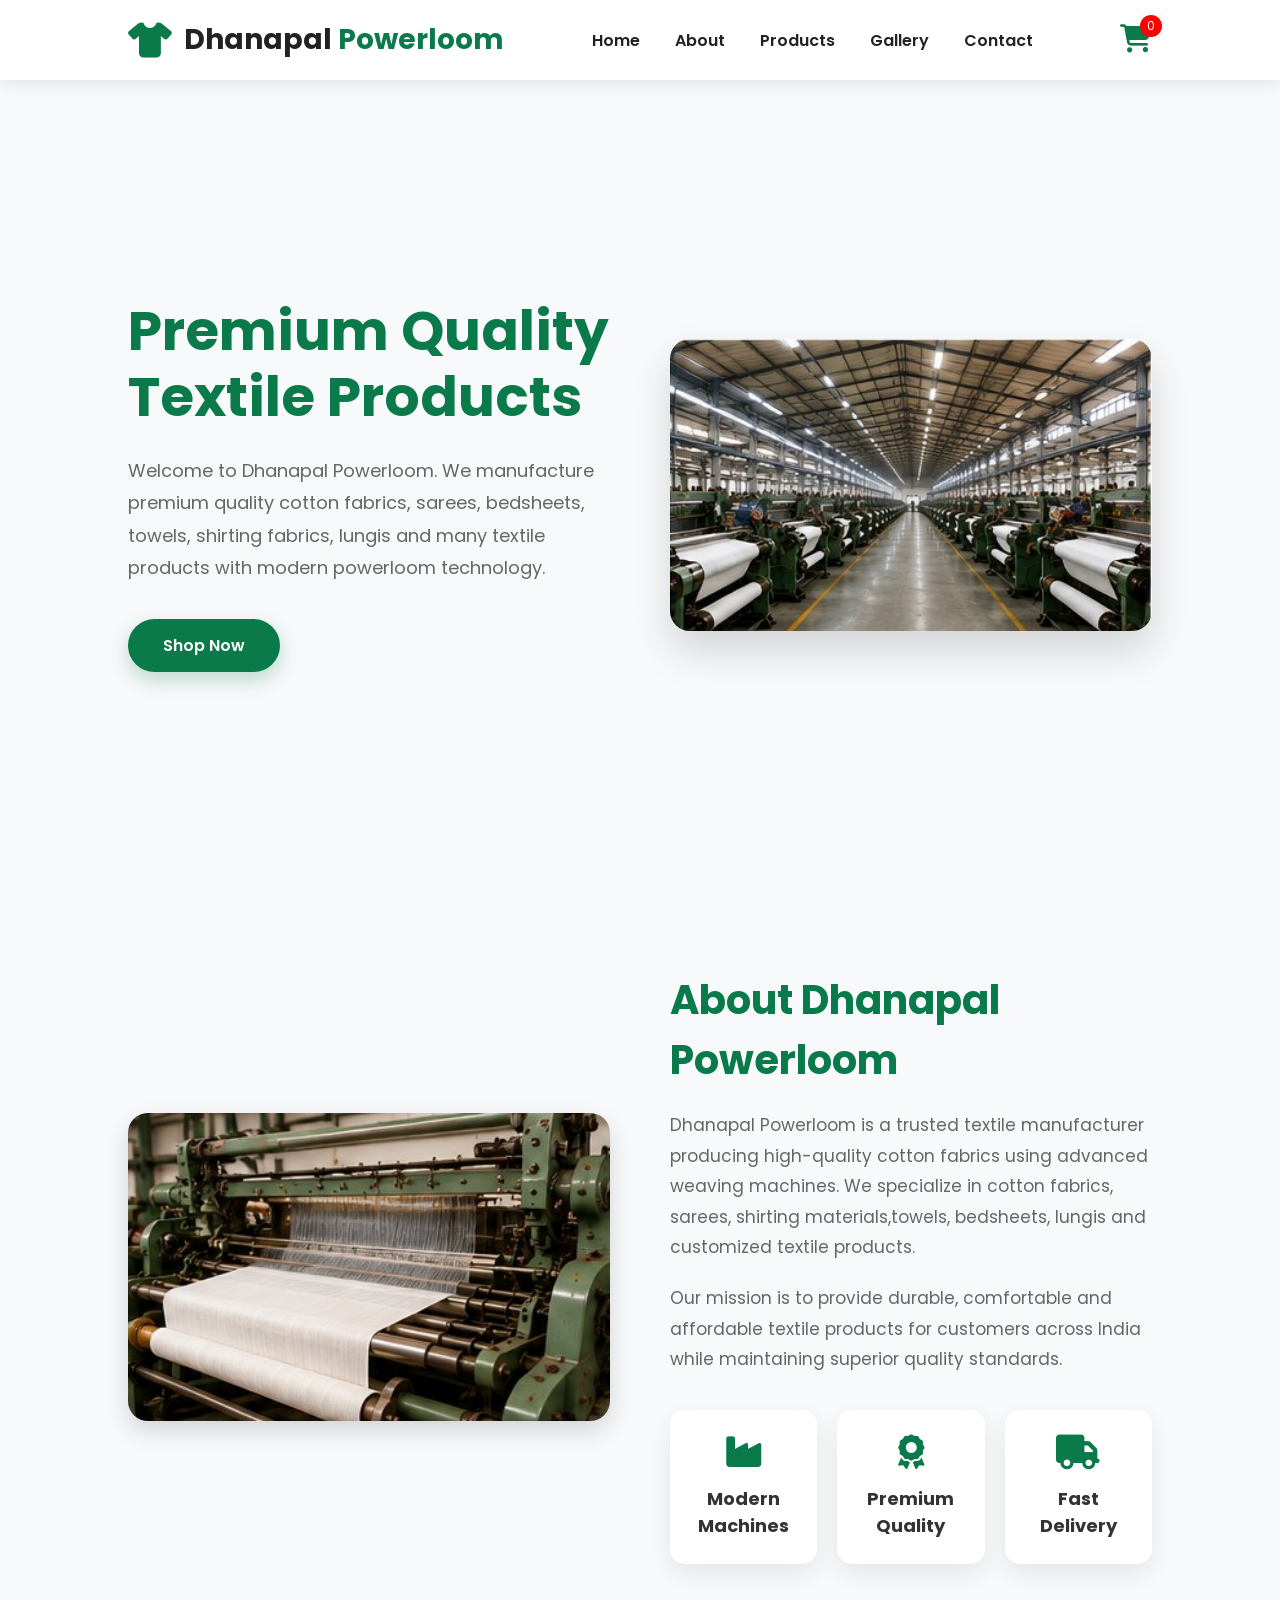
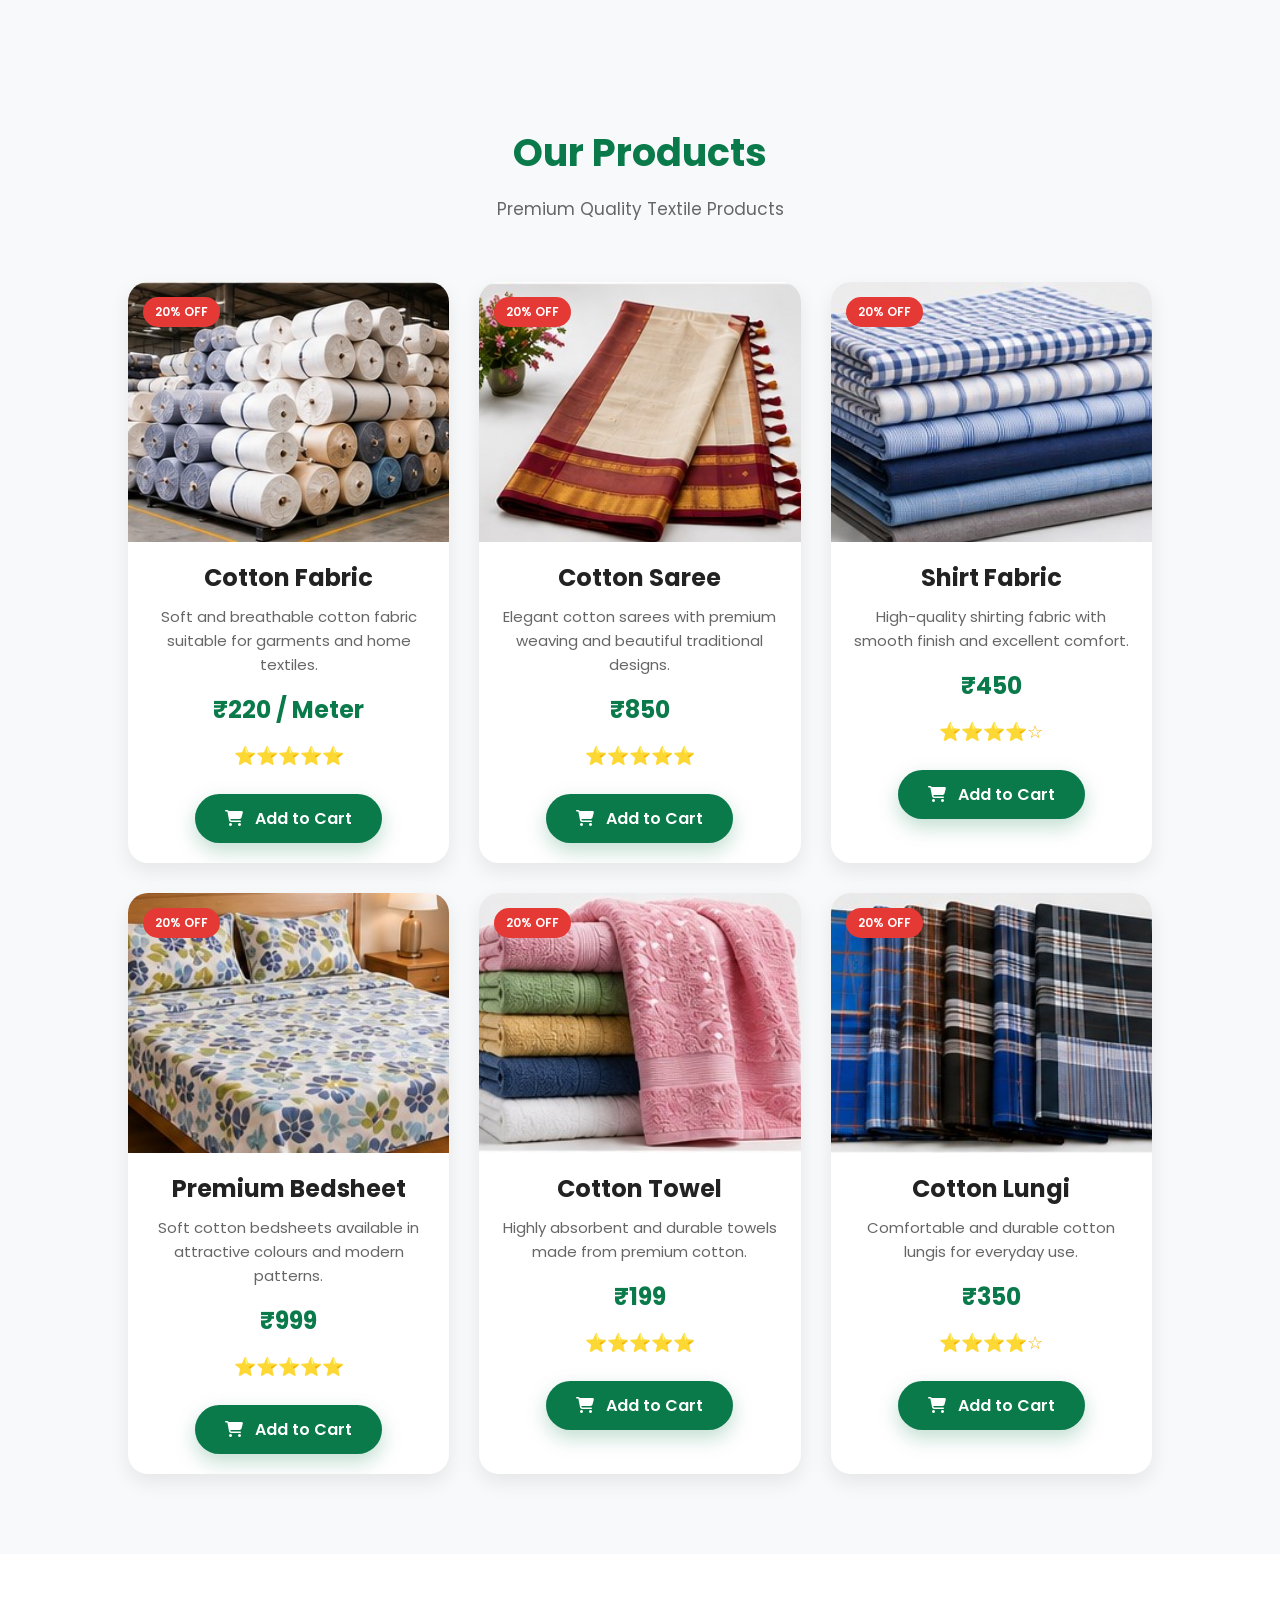
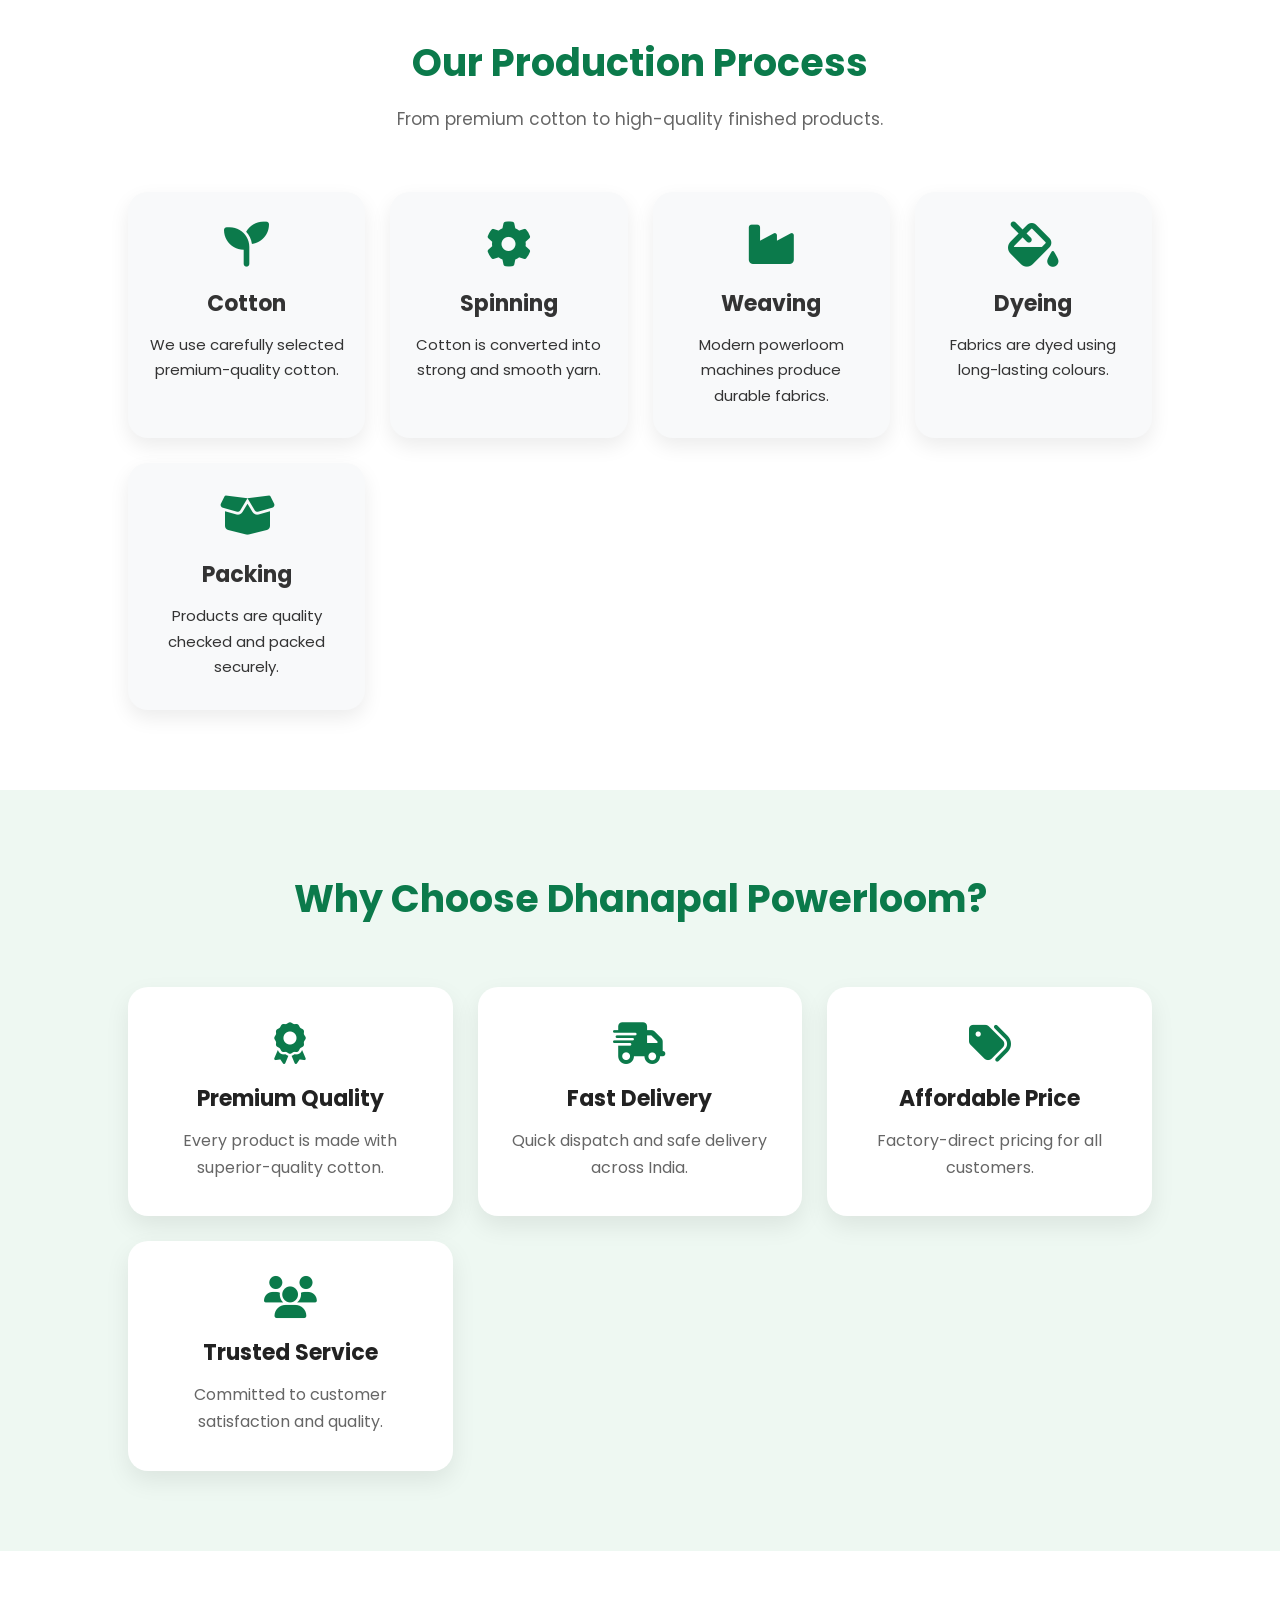
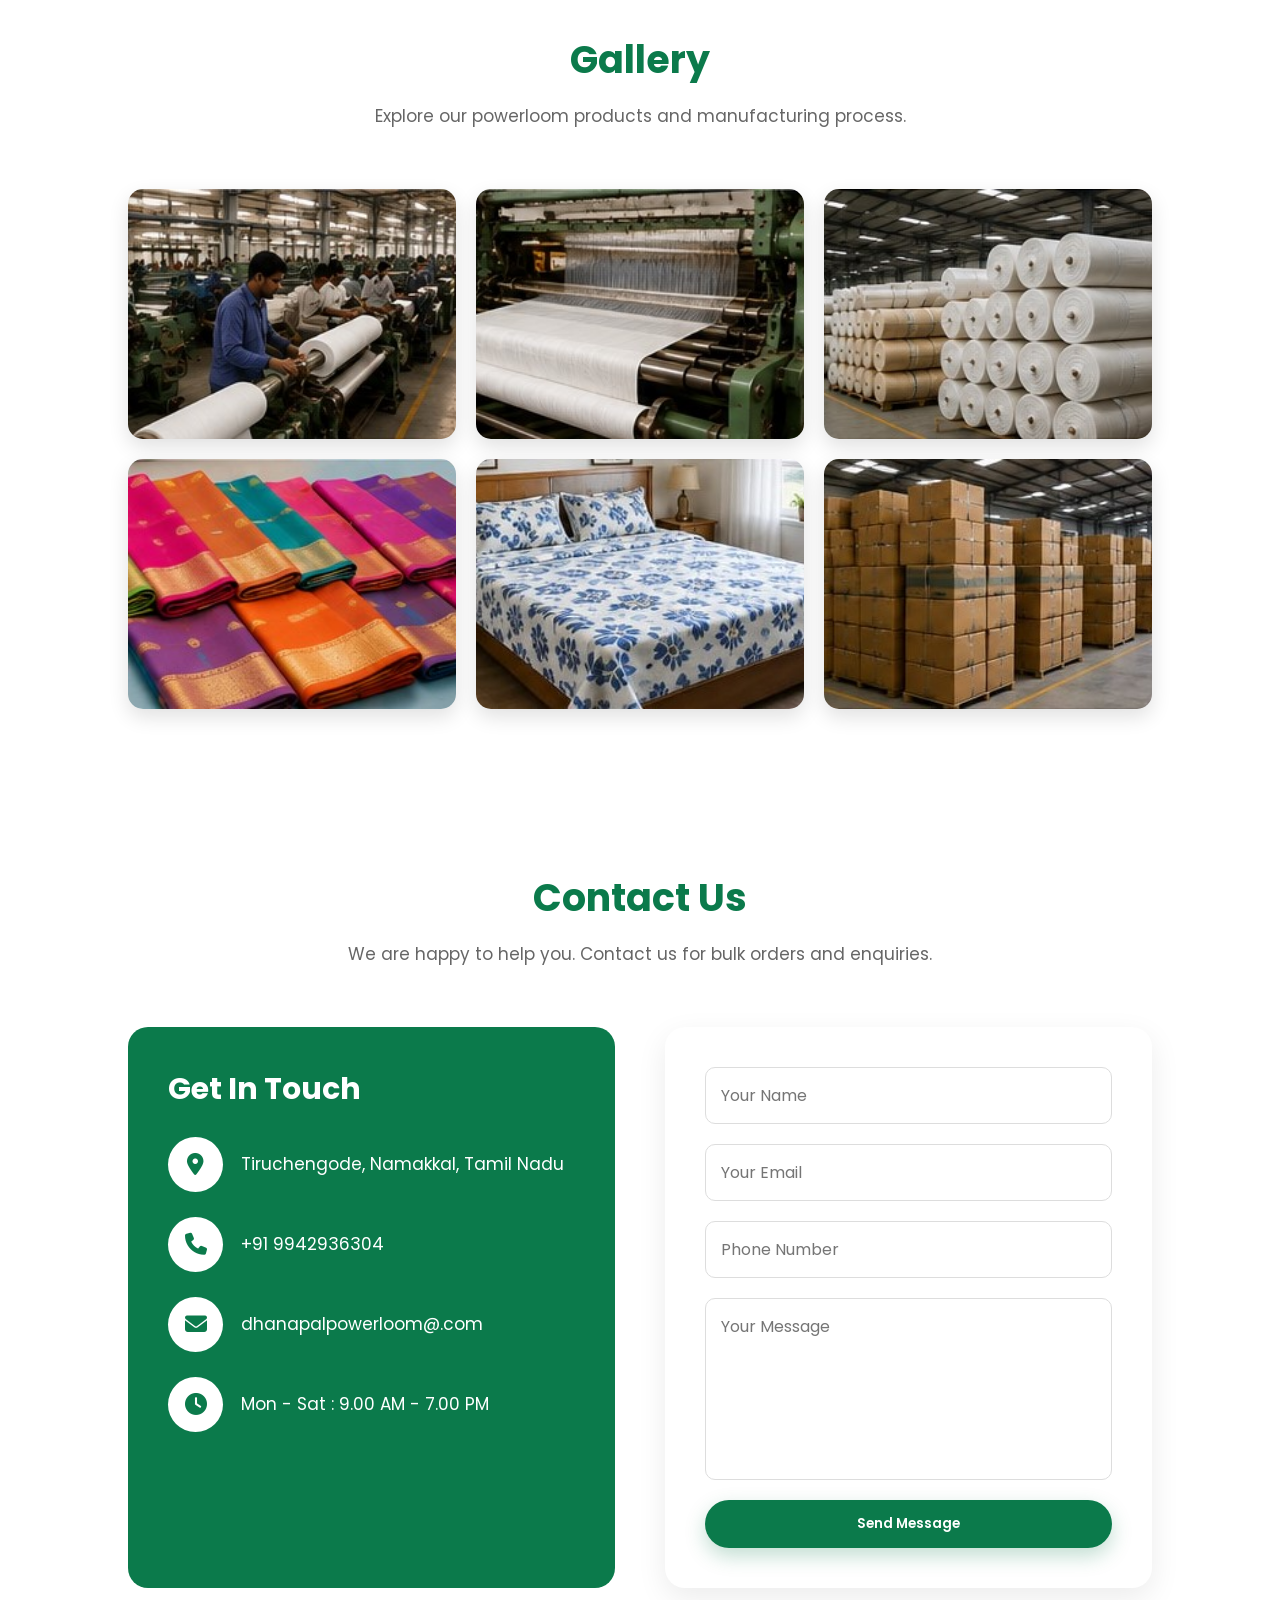
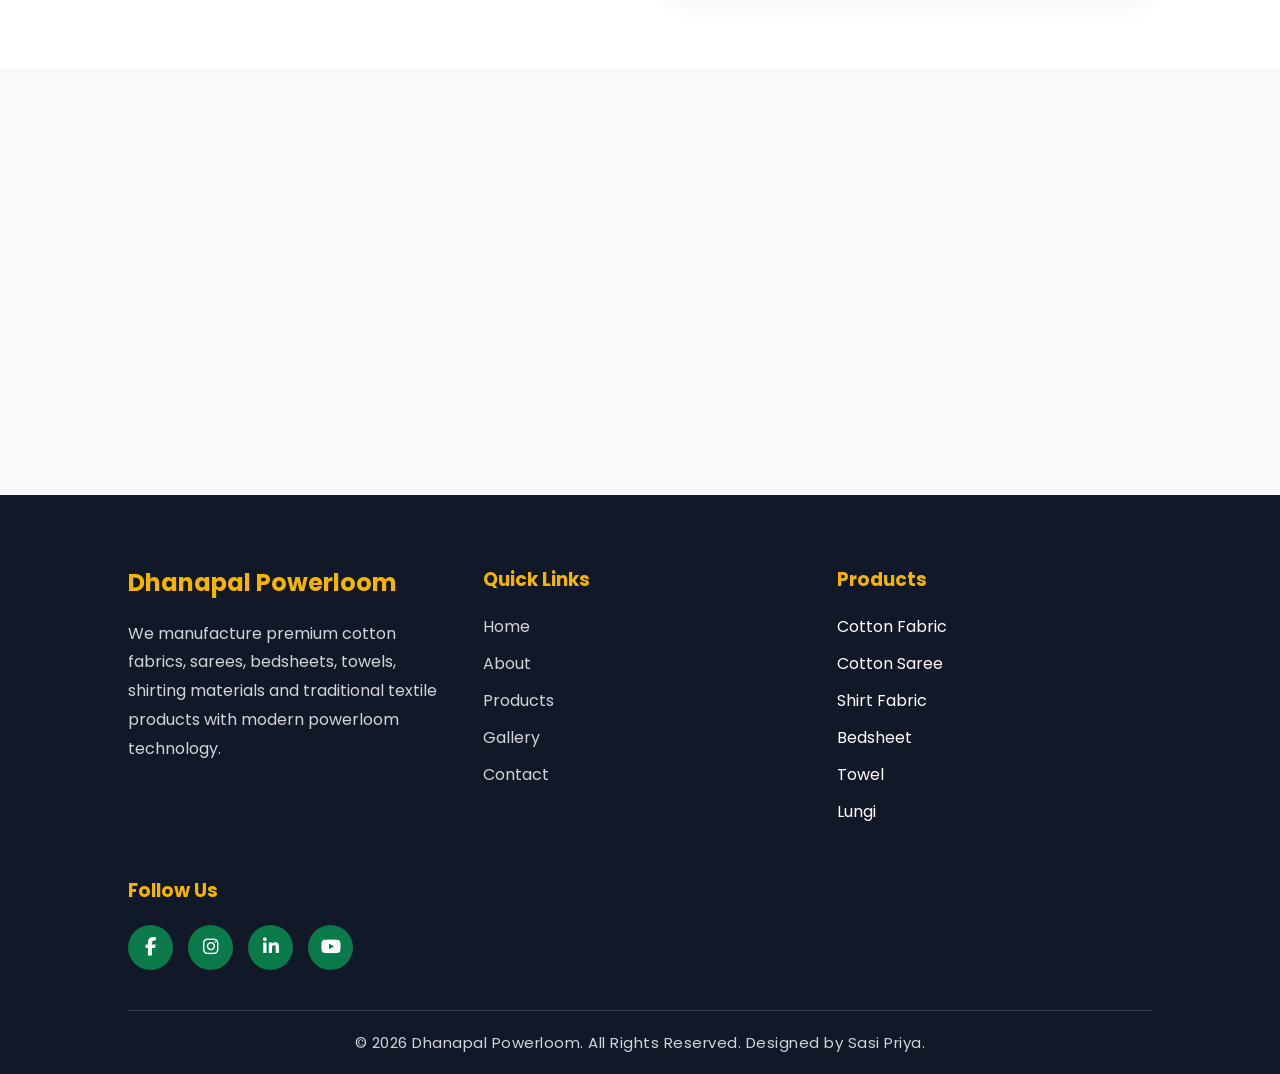
<file: index.html>
<!DOCTYPE html>
<html lang="en">
<head>
    <meta charset="UTF-8">
    <meta name="viewport" content="width=device-width, initial-scale=1.0">
    <title>Dhanapal Powerloom</title>

    <!-- CSS -->
    <link rel="stylesheet" href="index.css">

    <!-- Google Font -->
    <link href="https://fonts.googleapis.com/css2?family=Poppins:wght@300;400;500;600;700&display=swap" rel="stylesheet">

    <!-- Font Awesome -->
    <link rel="stylesheet"
    href="https://cdnjs.cloudflare.com/ajax/libs/font-awesome/6.6.0/css/all.min.css">
</head>
<body>

<!-- ========= HEADER ========= -->

<header>

    <div class="logo">
        <i class="fa-solid fa-shirt"></i>
        <h2>Dhanapal <span>Powerloom</span></h2>
    </div>

    <nav>

        <ul>

            <li><a href="#">Home</a></li>

            <li><a href="#about">About</a></li>

            <li><a href="#products">Products</a></li>

            <li><a href="#gallery">Gallery</a></li>

            <li><a href="#contact">Contact</a></li>

        </ul>

    </nav>

    <div class="cart" onclick="openCart()">
    <i class="fa-solid fa-cart-shopping"></i>
    <span id="cart-count">0</span>
    </div>

</header>

<!-- ====== HERO ======= -->

<section class="hero">

    <div class="hero-content">

        <h1>Premium Quality Textile Products</h1>

        <p>
            Welcome to Dhanapal Powerloom. We manufacture premium quality cotton fabrics, sarees, bedsheets, towels, shirting fabrics,
            lungis and many textile products with modern powerloom technology.
        </p>

        <a href="#products" class="btn" onclick="shopNow()">
        Shop Now
        </a>

    </div>

    <div class="hero-image">

        <img src="image p1.jpg" alt="Powerloom">

    </div>

</section>

<!-- ======== ABOUT ======== -->

<section class="about" id="about">

    <div class="about-image">

        <img src="image p2.jpg" alt="About">

    </div>

    <div class="about-content">

        <h2>About Dhanapal Powerloom</h2>

        <p>

            Dhanapal Powerloom is a trusted textile manufacturer producing high-quality cotton fabrics using advanced weaving machines.
            We specialize in cotton fabrics, sarees, shirting materials,towels, bedsheets, lungis and customized textile products.

        </p>

        <p>

            Our mission is to provide durable, comfortable and affordable textile products for customers across India while maintaining
            superior quality standards.

        </p>

        <div class="about-box">

            <div class="box">
                <i class="fa-solid fa-industry"></i>
                <h3>Modern Machines</h3>
            </div>

            <div class="box">
                <i class="fa-solid fa-award"></i>
                <h3>Premium Quality</h3>
            </div>

            <div class="box">
                <i class="fa-solid fa-truck"></i>
                <h3>Fast Delivery</h3>
            </div>

        </div>

    </div>

</section>

<!-- ========= PRODUCTS ========= -->

<section class="products" id="products">

    <div class="title">
        <h2>Our Products</h2>
        <p>Premium Quality Textile Products</p>
    </div>

    <div class="product-container">

        <!-- Product 1 -->
        <div class="product-card">
            <img src="image p3.jpg" alt="Cotton Fabric">

            <h3>Cotton Fabric</h3>

            <p>
                Soft and breathable cotton fabric suitable for garments and
                home textiles.
            </p>

            <div class="price">
                ₹220 / Meter
            </div>

            <div class="rating">
                ⭐⭐⭐⭐⭐
            </div>

            <button class="cart-btn" onclick="addToCart(this)">
            <i class="fa-solid fa-cart-shopping"></i>
            Add to Cart
            </button>

            

        </div>

        <!-- Product 2 -->
        <div class="product-card">

            <img src="image p4.jpg" alt="Cotton Saree">

            <h3>Cotton Saree</h3>

            <p>
                Elegant cotton sarees with premium weaving and beautiful
                traditional designs.
            </p>

            <div class="price">
                ₹850
            </div>

            <div class="rating">
                ⭐⭐⭐⭐⭐
            </div>

             <button class="cart-btn" onclick="addToCart(this)">
            <i class="fa-solid fa-cart-shopping"></i>
            Add to Cart
            </button>

        </div>

        <!-- Product 3 -->
        <div class="product-card">

            <img src="image p5.jpg" alt="Shirt Fabric">

            <h3>Shirt Fabric</h3>

            <p>
                High-quality shirting fabric with smooth finish and excellent comfort.
            </p>

            <div class="price">
                ₹450
            </div>

            <div class="rating">
                ⭐⭐⭐⭐☆
            </div>

             <button class="cart-btn" onclick="addToCart(this)">
            <i class="fa-solid fa-cart-shopping"></i>
            Add to Cart
            </button>

        </div>

        <!-- Product 4 -->
        <div class="product-card">

            <img src="image p6.jpg" alt="Bedsheet">

            <h3>Premium Bedsheet</h3>

            <p>
                Soft cotton bedsheets available in attractive colours and modern patterns.
            </p>

            <div class="price">
                ₹999
            </div>

            <div class="rating">
                ⭐⭐⭐⭐⭐
            </div>
            

            <button class="cart-btn" onclick="addToCart(this)">
            <i class="fa-solid fa-cart-shopping"></i>
            Add to Cart
            </button>

        </div>

        <!-- Product 5 -->
        <div class="product-card">

            <img src="image p7.jpg" alt="Cotton Towel">

            <h3>Cotton Towel</h3>

            <p>
                Highly absorbent and durable towels made from premium cotton.
            </p>

            <div class="price">
                ₹199
            </div>

            <div class="rating">
                ⭐⭐⭐⭐⭐
            </div>

            <button class="cart-btn" onclick="addToCart(this)">
            <i class="fa-solid fa-cart-shopping"></i>
            Add to Cart
            </button>

        </div>

        <!-- Product 6 -->
        <div class="product-card">

            <img src="image p8.jpg" alt="Lungi">

            <h3>Cotton Lungi</h3>

            <p>
                Comfortable and durable cotton lungis for everyday use.
            </p>

            <div class="price">
                ₹350
            </div>

            <div class="rating">
                ⭐⭐⭐⭐☆
            </div>

            <button class="cart-btn" onclick="addToCart(this)">
            <i class="fa-solid fa-cart-shopping"></i>
            Add to Cart
            </button>

        </div>

    </div>

</section>
<!-- ========= PRODUCTION PROCESS ========= -->

<section class="process">

    <div class="title">
        <h2>Our Production Process</h2>
        <p>From premium cotton to high-quality finished products.</p>
    </div>

    <div class="process-container">

        <div class="process-box">
            <i class="fa-solid fa-seedling"></i>
            <h3>Cotton</h3>
            <p>We use carefully selected premium-quality cotton.</p>
        </div>

        <div class="process-box">
            <i class="fa-solid fa-gear"></i>
            <h3>Spinning</h3>
            <p>Cotton is converted into strong and smooth yarn.</p>
        </div>

        <div class="process-box">
            <i class="fa-solid fa-industry"></i>
            <h3>Weaving</h3>
            <p>Modern powerloom machines produce durable fabrics.</p>
        </div>

        <div class="process-box">
            <i class="fa-solid fa-fill-drip"></i>
            <h3>Dyeing</h3>
            <p>Fabrics are dyed using long-lasting colours.</p>
        </div>

        <div class="process-box">
            <i class="fa-solid fa-box-open"></i>
            <h3>Packing</h3>
            <p>Products are quality checked and packed securely.</p>
        </div>

    </div>

</section>

<!-- ======== WHY CHOOSE US ========= -->

<section class="why-us">

    <div class="title">
        <h2>Why Choose Dhanapal Powerloom?</h2>
    </div>

    <div class="why-container">

        <div class="why-box">
            <i class="fa-solid fa-award"></i>
            <h3>Premium Quality</h3>
            <p>Every product is made with superior-quality cotton.</p>
        </div>

        <div class="why-box">
            <i class="fa-solid fa-truck-fast"></i>
            <h3>Fast Delivery</h3>
            <p>Quick dispatch and safe delivery across India.</p>
        </div>

        <div class="why-box">
            <i class="fa-solid fa-tags"></i>
            <h3>Affordable Price</h3>
            <p>Factory-direct pricing for all customers.</p>
        </div>

        <div class="why-box">
            <i class="fa-solid fa-users"></i>
            <h3>Trusted Service</h3>
            <p>Committed to customer satisfaction and quality.</p>
        </div>

    </div>

</section>

<!-- ======== GALLERY ========= -->

<section class="gallery" id="gallery">

    <div class="title">
        <h2>Gallery</h2>
        <p>Explore our powerloom products and manufacturing process.</p>
    </div>

    <div class="gallery-container">

        <img src="image p9.jpg" alt="Factory">
        <img src="image p10.jpg" alt="Powerloom Machine">
        <img src="image p11.jpg" alt="Cotton Fabric">
        <img src="image p12.jpg" alt="Sarees">
        <img src="image p13.jpg" alt="Bedsheets">
        <img src="image p14.jpg" alt="Packing">

    </div>

</section>


<!-- ======= CONTACT ======= -->

<section class="contact" id="contact">

    <div class="title">
        <h2>Contact Us</h2>
        <p>We are happy to help you. Contact us for bulk orders and enquiries.</p>
    </div>

    <div class="contact-container">

        <!-- Contact Details -->

        <div class="contact-info">

            <h3>Get In Touch</h3>

            <div class="info-box">
                <i class="fa-solid fa-location-dot"></i>
                <span>Tiruchengode, Namakkal, Tamil Nadu</span>
            </div>

            <div class="info-box">
                <i class="fa-solid fa-phone"></i>
                <span>+91 9942936304</span>
            </div>

            <div class="info-box">
                <i class="fa-solid fa-envelope"></i>
                <span>dhanapalpowerloom@.com</span>
            </div>

            <div class="info-box">
                <i class="fa-solid fa-clock"></i>
                <span>Mon - Sat : 9.00 AM - 7.00 PM</span>
            </div>

        </div>

        <!-- Contact Form -->

        <div class="contact-form">

            <form onsubmit="sendMessage(event)">

                <input type="text" placeholder="Your Name" required>

                <input type="email" placeholder="Your Email" required>

                <input type="tel" placeholder="Phone Number" required>

                <textarea rows="6" placeholder="Your Message"></textarea>

                <button type="submit" class="btn">
                    Send Message
                </button>

            </form>

        </div>

    </div>

</section>

<!-- ======= GOOGLE MAP ======= -->

<section class="map">

    <iframe
        src="https://www.google.com/maps?q=Tiruchengode&output=embed"
        allowfullscreen=""
        loading="lazy">
    </iframe>

</section>

<!-- ======== FOOTER ========= -->

<footer>

    <div class="footer-container">

        <!-- Company -->

        <div class="footer-box">

            <h2>Dhanapal Powerloom</h2>

            <p>
                We manufacture premium cotton fabrics, sarees,
                bedsheets, towels, shirting materials and
                traditional textile products with modern
                powerloom technology.
            </p>

        </div>

        <!-- Quick Links -->

        <div class="footer-box">

            <h3>Quick Links</h3>

            <ul>

                <li><a href="#">Home</a></li>

                <li><a href="#about">About</a></li>

                <li><a href="#products">Products</a></li>

                <li><a href="#gallery">Gallery</a></li>

                <li><a href="#contact">Contact</a></li>

            </ul>

        </div>

        <!-- Products -->

        <div class="footer-box">

            <h3>Products</h3>

            <ul>

                <li>Cotton Fabric</li>

                <li>Cotton Saree</li>

                <li>Shirt Fabric</li>

                <li>Bedsheet</li>

                <li>Towel</li>

                <li>Lungi</li>

            </ul>

        </div>

        <!-- Follow Us -->

        <div class="footer-box">

            <h3>Follow Us</h3>

            <div class="social-icons">
                <a href="#" onclick="facebookClick()">
                    <i class="fa-brands fa-facebook-f"></i>
                </a>

                <a href="#" onclick="instagramClick()">
                    <i class="fa-brands fa-instagram"></i>
                </a>

                <a href="#" onclick="linkedinClick()">
                    <i class="fa-brands fa-linkedin-in"></i>
                </a>

                <a href="#" onclick="youtubeClick()">
                    <i class="fa-brands fa-youtube"></i>
                </a>
            </div>

        </div>

    </div>

    <hr>

    <div class="copyright">

        <p>
            © 2026 Dhanapal Powerloom. All Rights Reserved.
            Designed by Sasi Priya.
        </p>

    </div>

</footer>

 


<script src="index.js"></script>


</body>
</html>
</file>
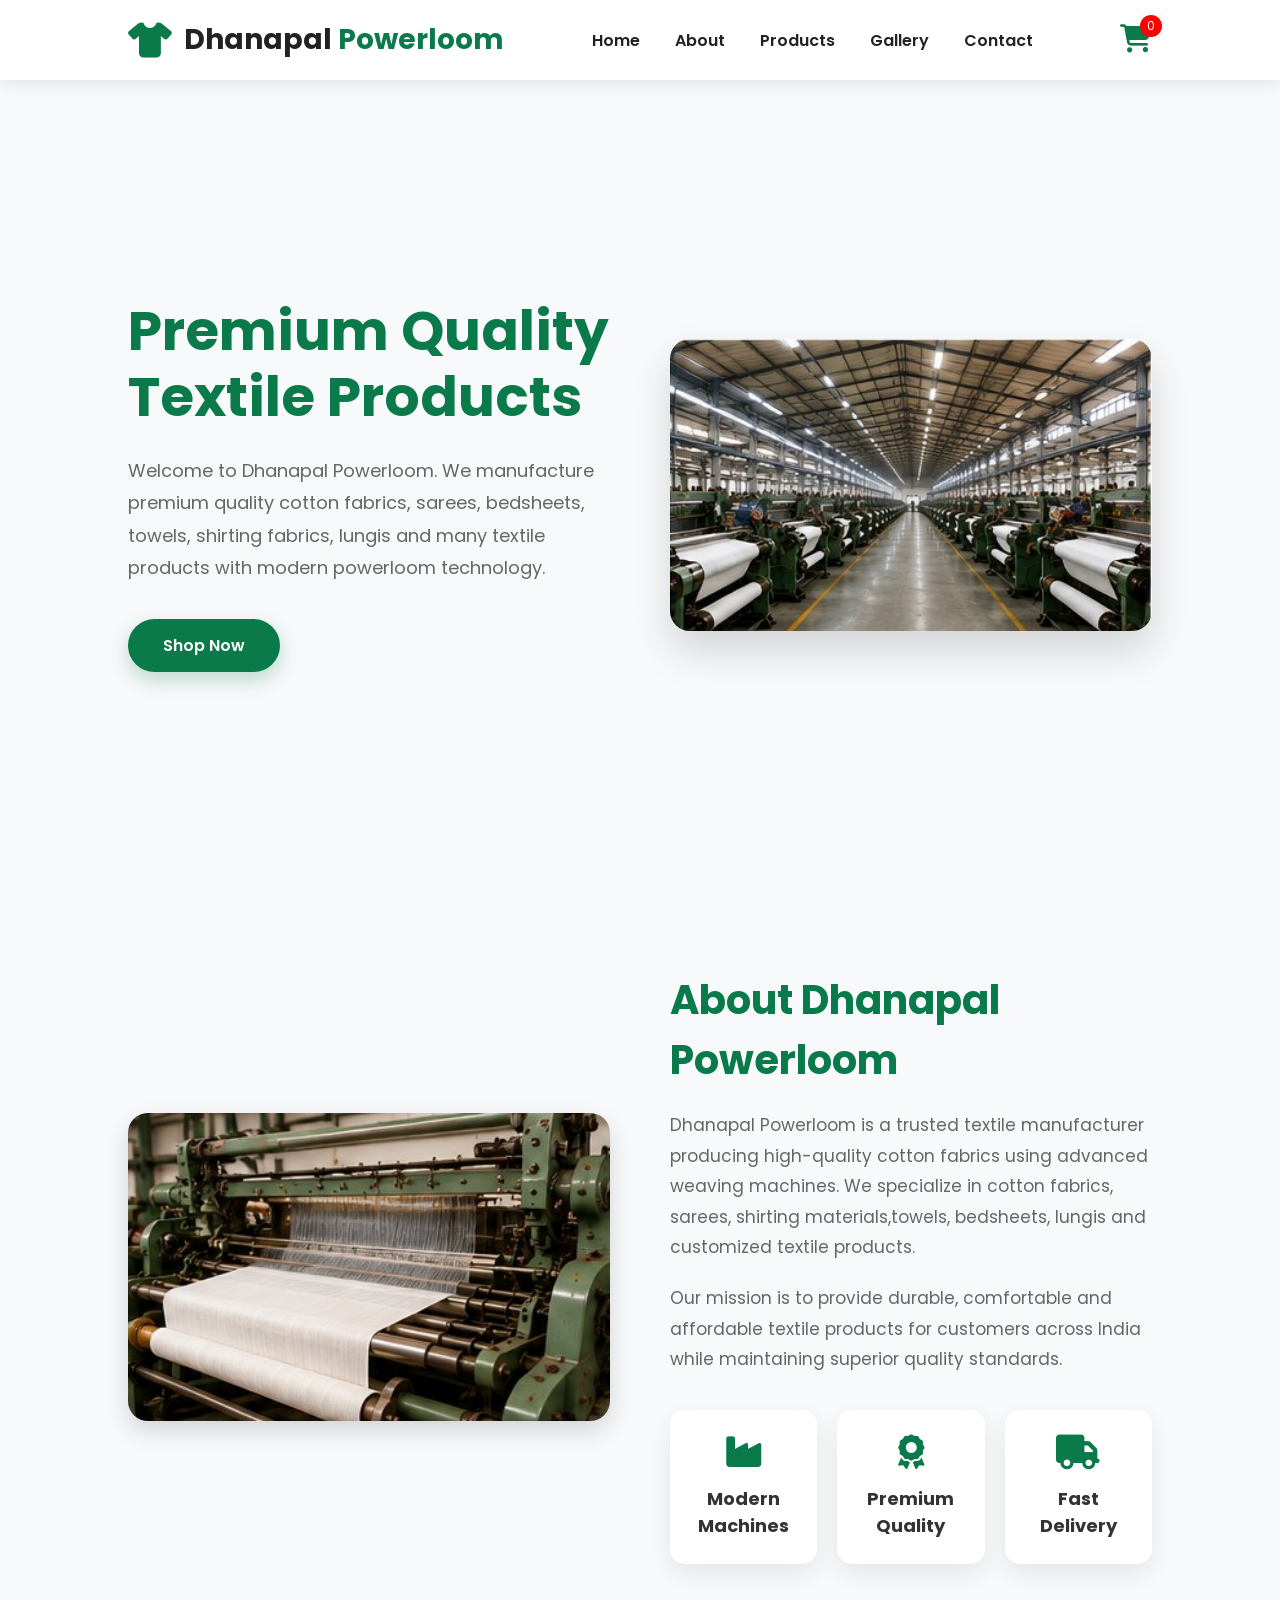
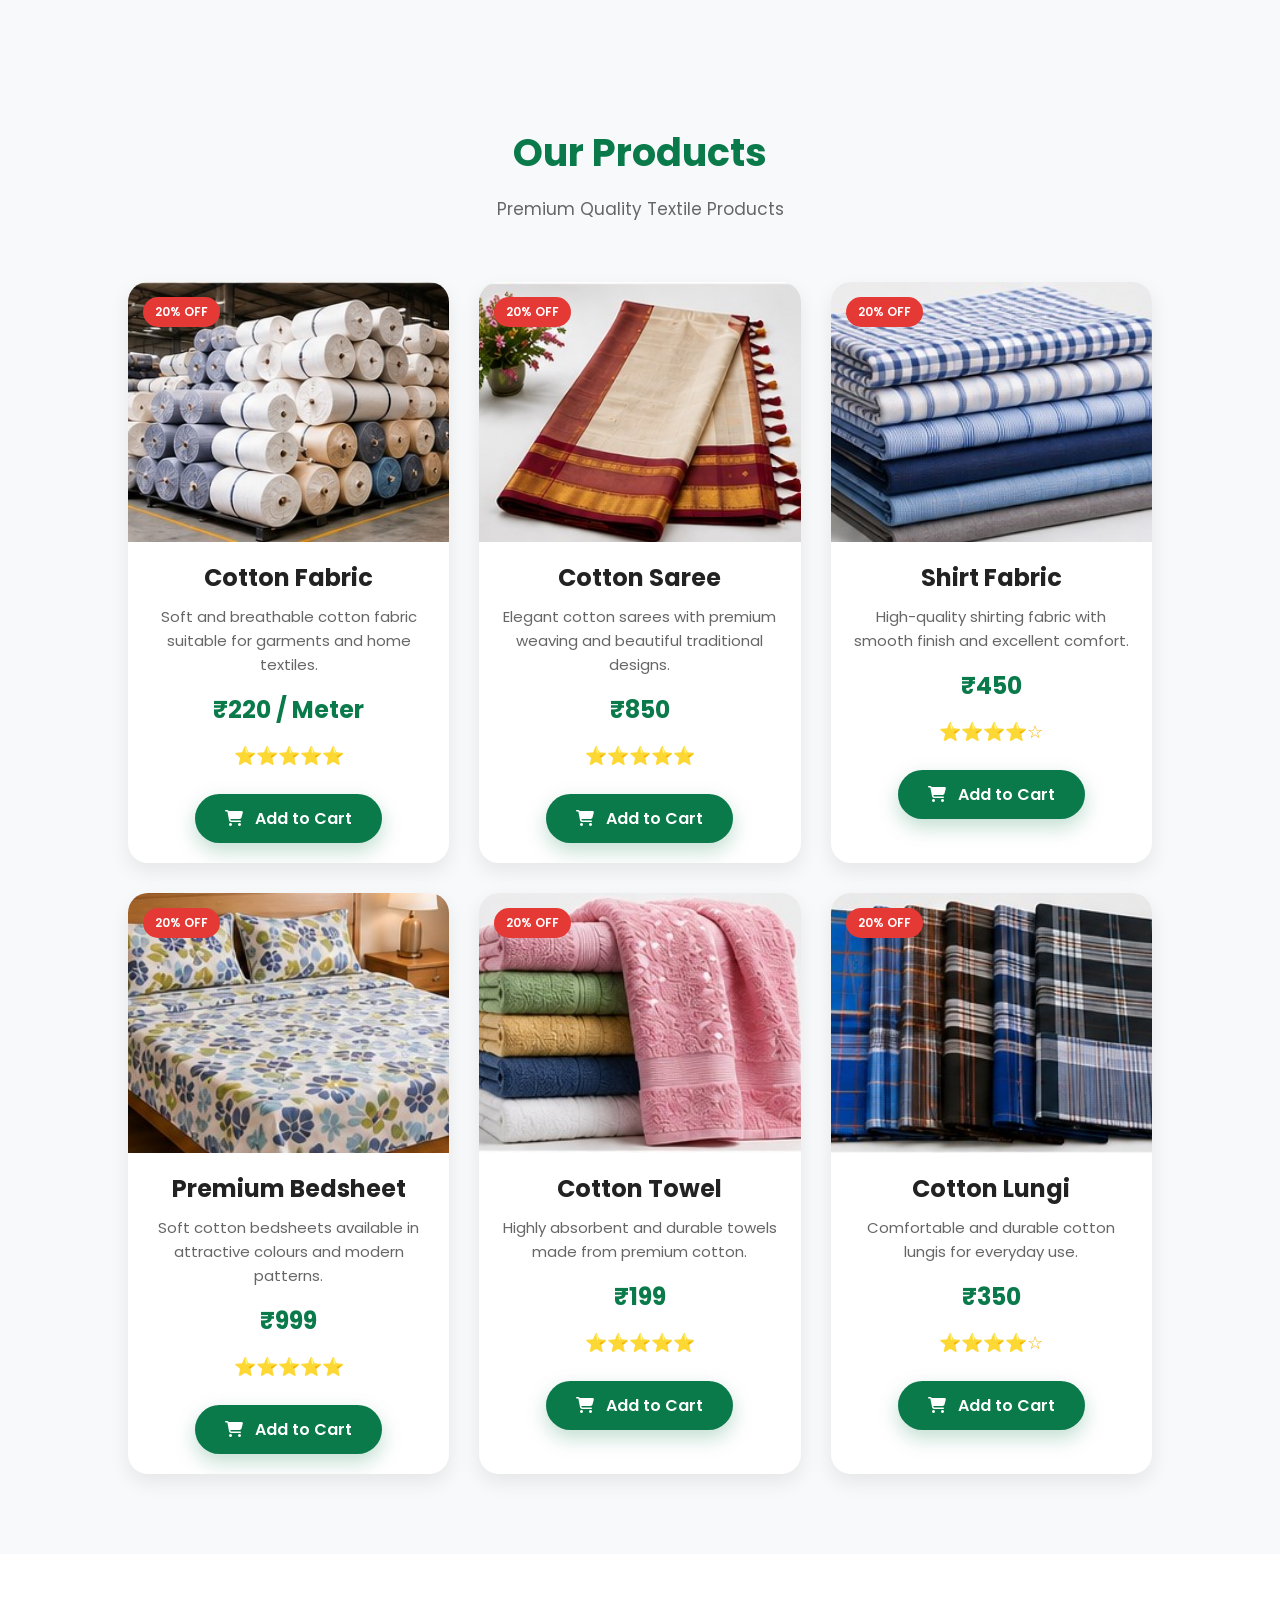
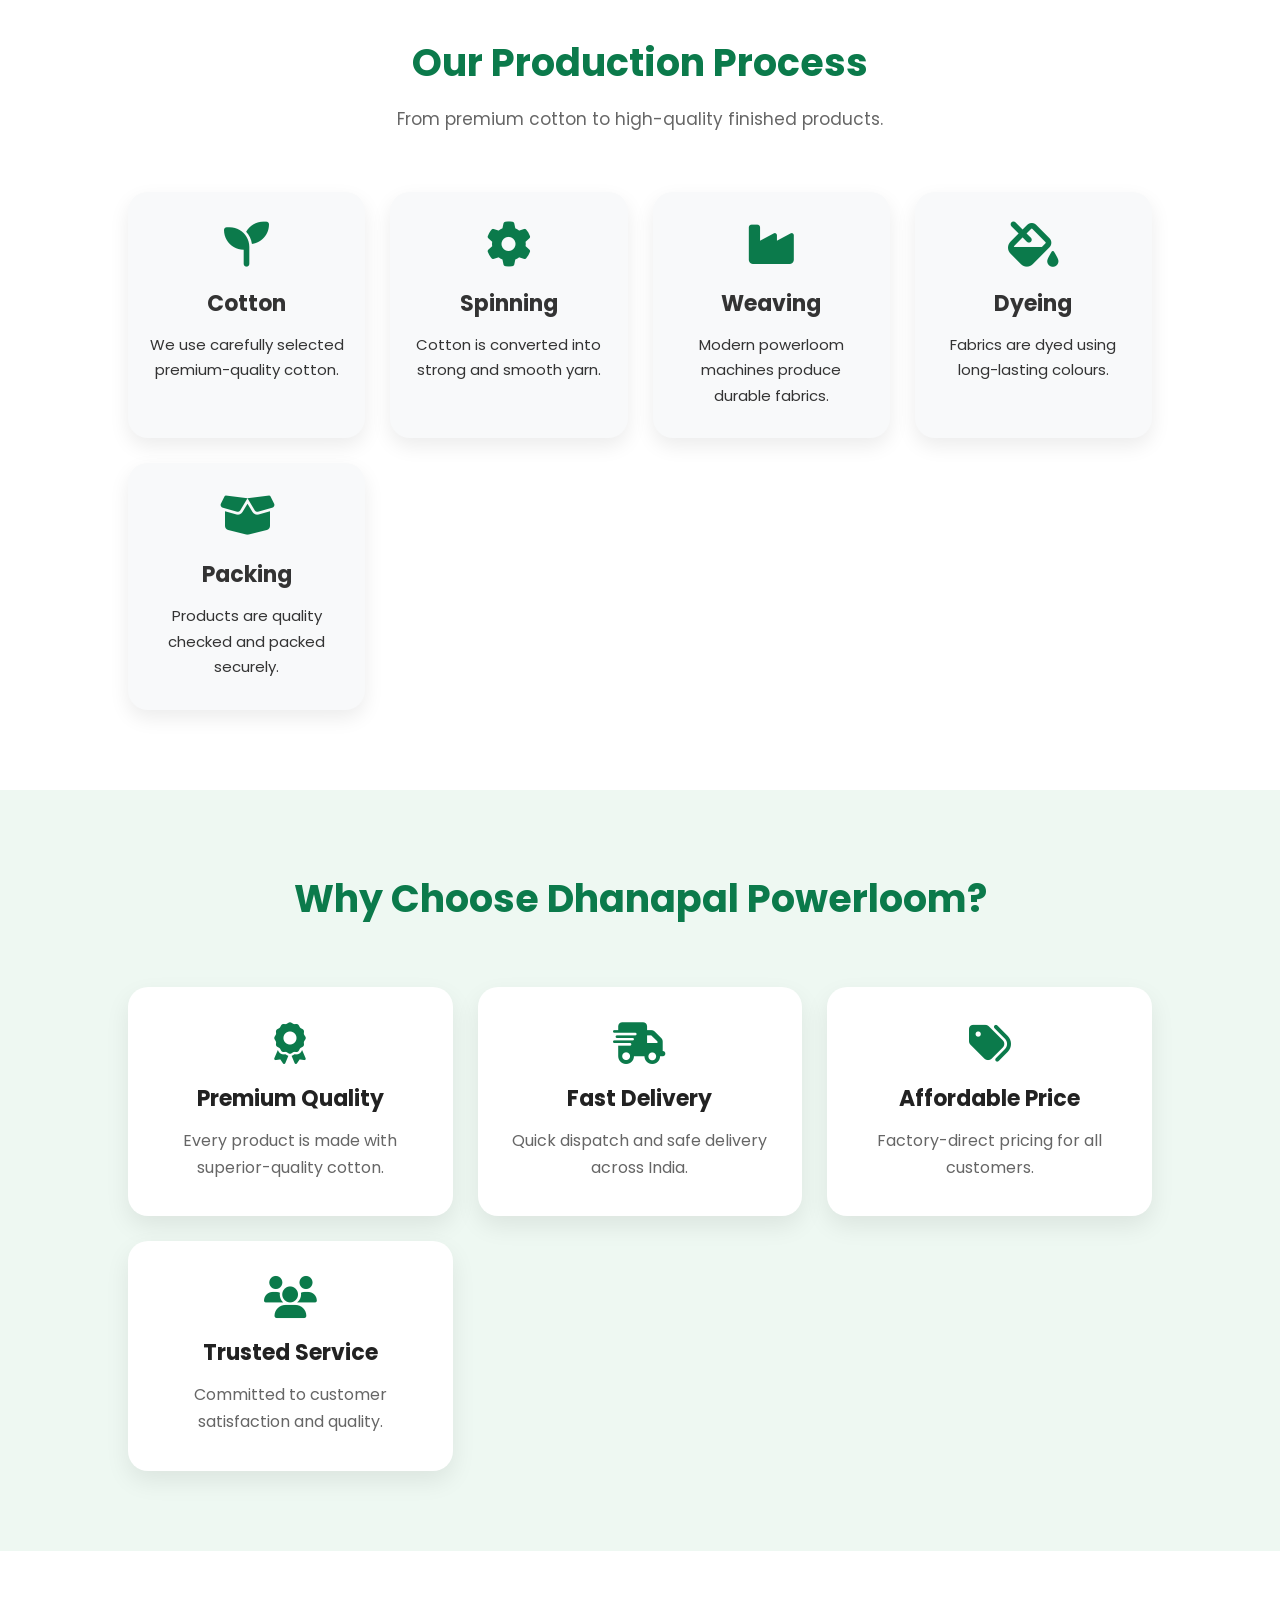
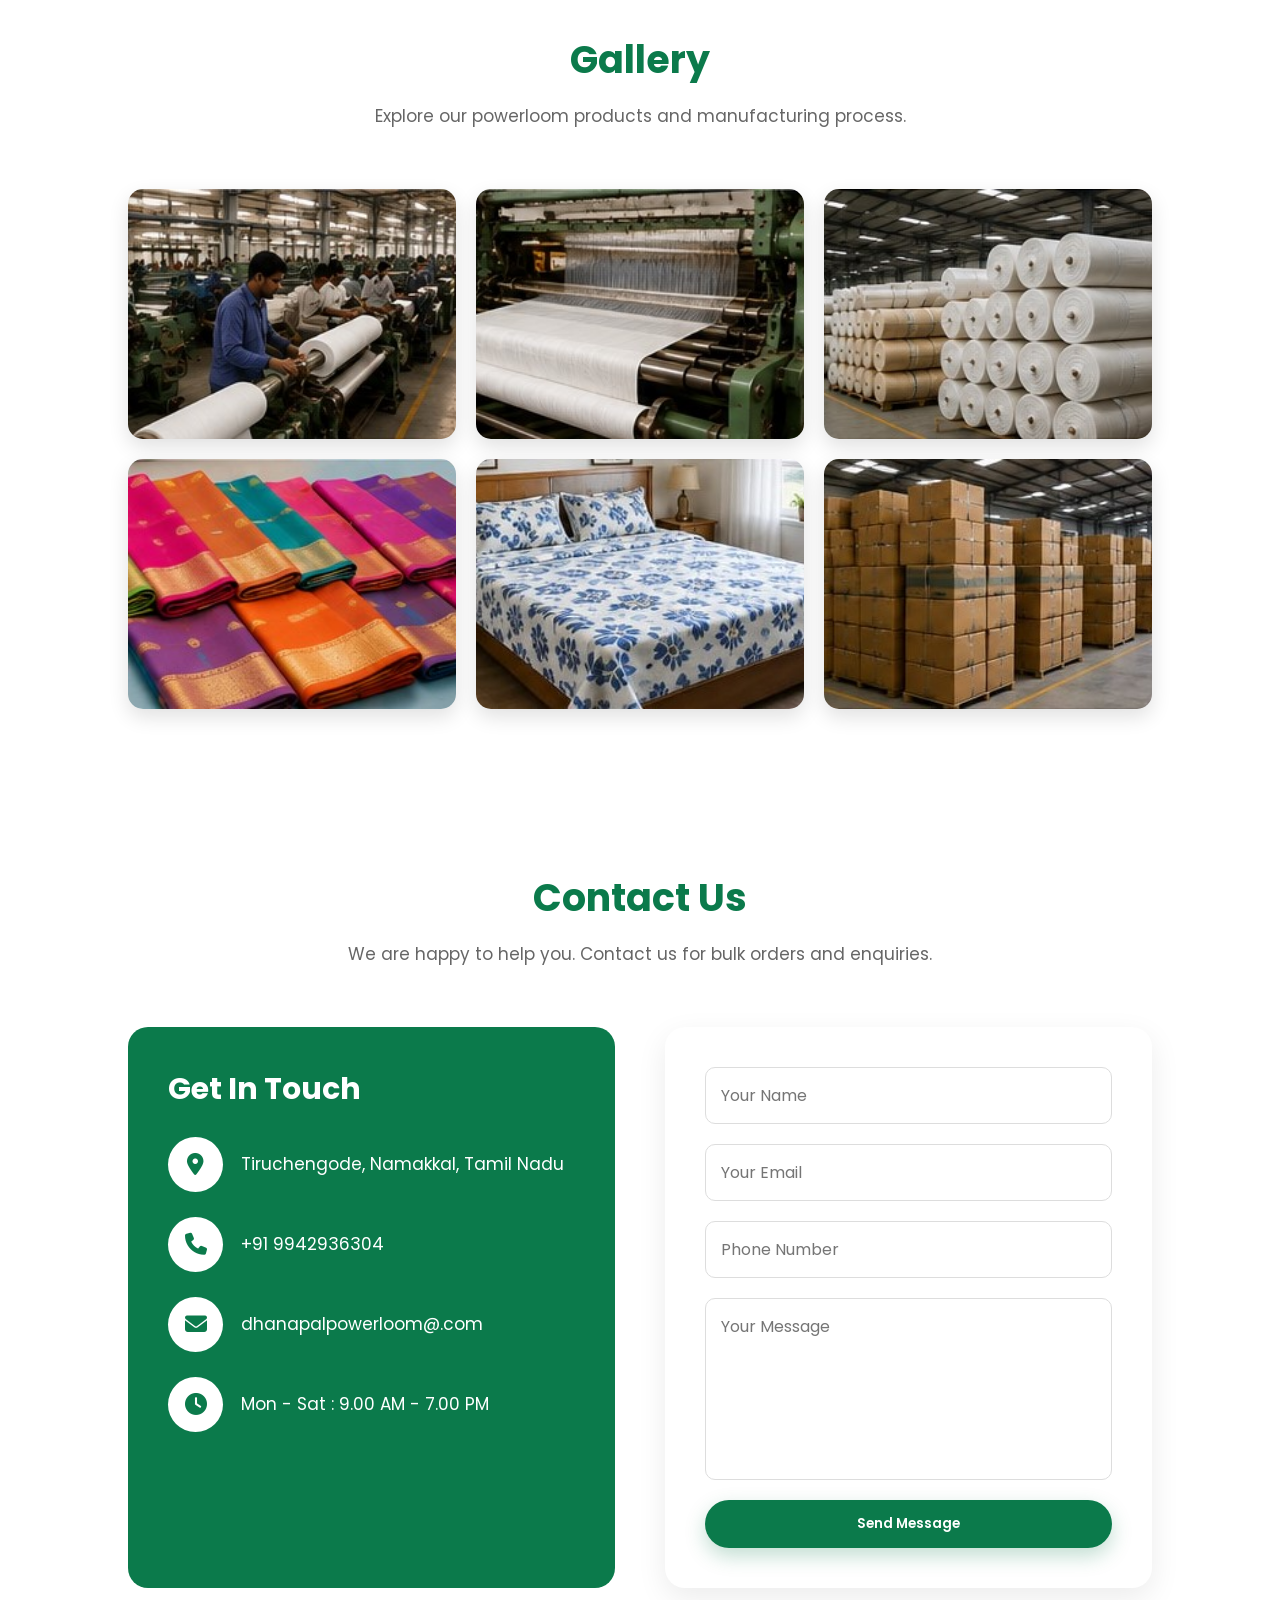
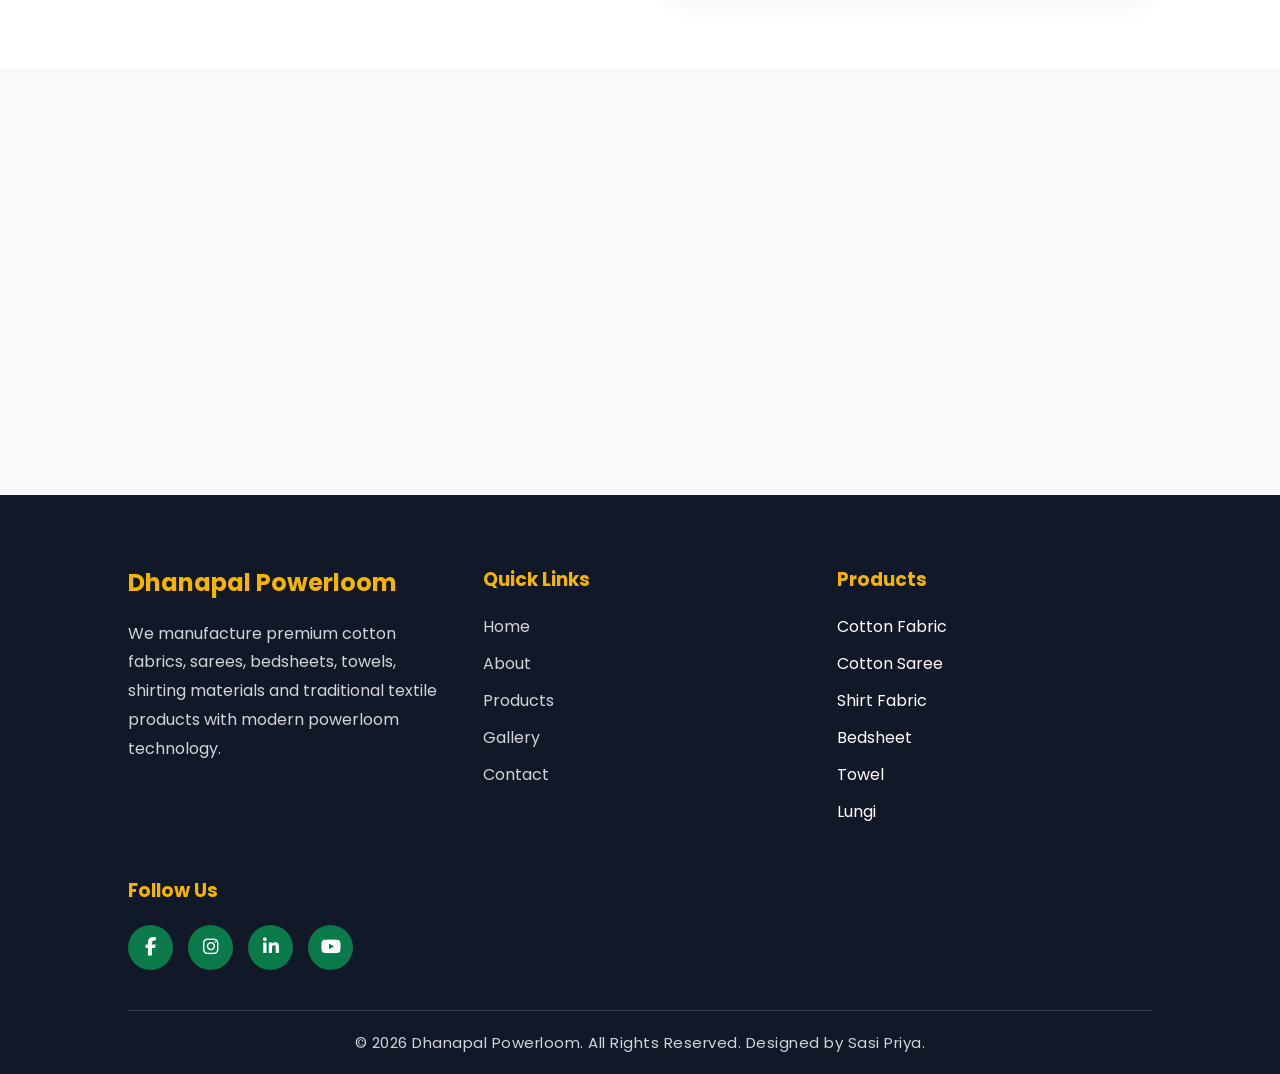
<file: index9.html>
<!DOCTYPE html>
<html lang="en">
<head>
    <meta charset="UTF-8">
    <meta name="viewport" content="width=device-width, initial-scale=1.0">
    <title>Dhanapal Powerloom</title>

    <!-- CSS -->
    <link rel="stylesheet" href="index9.css">

    <!-- Google Font -->
    <link href="https://fonts.googleapis.com/css2?family=Poppins:wght@300;400;500;600;700&display=swap" rel="stylesheet">

    <!-- Font Awesome -->
    <link rel="stylesheet"
    href="https://cdnjs.cloudflare.com/ajax/libs/font-awesome/6.6.0/css/all.min.css">
</head>
<body>

<!-- ========= HEADER ========= -->

<header>

    <div class="logo">
        <i class="fa-solid fa-shirt"></i>
        <h2>Dhanapal <span>Powerloom</span></h2>
    </div>

    <nav>

        <ul>

            <li><a href="#">Home</a></li>

            <li><a href="#about">About</a></li>

            <li><a href="#products">Products</a></li>

            <li><a href="#gallery">Gallery</a></li>

            <li><a href="#contact">Contact</a></li>

        </ul>

    </nav>

    <div class="cart" onclick="openCart()">
    <i class="fa-solid fa-cart-shopping"></i>
    <span id="cart-count">0</span>
    </div>

</header>

<!-- ====== HERO ======= -->

<section class="hero">

    <div class="hero-content">

        <h1>Premium Quality Textile Products</h1>

        <p>
            Welcome to Dhanapal Powerloom. We manufacture premium quality cotton fabrics, sarees, bedsheets, towels, shirting fabrics,
            lungis and many textile products with modern powerloom technology.
        </p>

        <a href="#products" class="btn" onclick="shopNow()">
        Shop Now
        </a>

    </div>

    <div class="hero-image">

        <img src="image p1.jpg" alt="Powerloom">

    </div>

</section>

<!-- ======== ABOUT ======== -->

<section class="about" id="about">

    <div class="about-image">

        <img src="image p2.jpg" alt="About">

    </div>

    <div class="about-content">

        <h2>About Dhanapal Powerloom</h2>

        <p>

            Dhanapal Powerloom is a trusted textile manufacturer producing high-quality cotton fabrics using advanced weaving machines.
            We specialize in cotton fabrics, sarees, shirting materials,towels, bedsheets, lungis and customized textile products.

        </p>

        <p>

            Our mission is to provide durable, comfortable and affordable textile products for customers across India while maintaining
            superior quality standards.

        </p>

        <div class="about-box">

            <div class="box">
                <i class="fa-solid fa-industry"></i>
                <h3>Modern Machines</h3>
            </div>

            <div class="box">
                <i class="fa-solid fa-award"></i>
                <h3>Premium Quality</h3>
            </div>

            <div class="box">
                <i class="fa-solid fa-truck"></i>
                <h3>Fast Delivery</h3>
            </div>

        </div>

    </div>

</section>

<!-- ========= PRODUCTS ========= -->

<section class="products" id="products">

    <div class="title">
        <h2>Our Products</h2>
        <p>Premium Quality Textile Products</p>
    </div>

    <div class="product-container">

        <!-- Product 1 -->
        <div class="product-card">
            <img src="image p3.jpg" alt="Cotton Fabric">

            <h3>Cotton Fabric</h3>

            <p>
                Soft and breathable cotton fabric suitable for garments and
                home textiles.
            </p>

            <div class="price">
                ₹220 / Meter
            </div>

            <div class="rating">
                ⭐⭐⭐⭐⭐
            </div>

            <button class="cart-btn" onclick="addToCart(this)">
            <i class="fa-solid fa-cart-shopping"></i>
            Add to Cart
            </button>

            

        </div>

        <!-- Product 2 -->
        <div class="product-card">

            <img src="image p4.jpg" alt="Cotton Saree">

            <h3>Cotton Saree</h3>

            <p>
                Elegant cotton sarees with premium weaving and beautiful
                traditional designs.
            </p>

            <div class="price">
                ₹850
            </div>

            <div class="rating">
                ⭐⭐⭐⭐⭐
            </div>

             <button class="cart-btn" onclick="addToCart(this)">
            <i class="fa-solid fa-cart-shopping"></i>
            Add to Cart
            </button>

        </div>

        <!-- Product 3 -->
        <div class="product-card">

            <img src="image p5.jpg" alt="Shirt Fabric">

            <h3>Shirt Fabric</h3>

            <p>
                High-quality shirting fabric with smooth finish and excellent comfort.
            </p>

            <div class="price">
                ₹450
            </div>

            <div class="rating">
                ⭐⭐⭐⭐☆
            </div>

             <button class="cart-btn" onclick="addToCart(this)">
            <i class="fa-solid fa-cart-shopping"></i>
            Add to Cart
            </button>

        </div>

        <!-- Product 4 -->
        <div class="product-card">

            <img src="image p6.jpg" alt="Bedsheet">

            <h3>Premium Bedsheet</h3>

            <p>
                Soft cotton bedsheets available in attractive colours and modern patterns.
            </p>

            <div class="price">
                ₹999
            </div>

            <div class="rating">
                ⭐⭐⭐⭐⭐
            </div>
            

            <button class="cart-btn" onclick="addToCart(this)">
            <i class="fa-solid fa-cart-shopping"></i>
            Add to Cart
            </button>

        </div>

        <!-- Product 5 -->
        <div class="product-card">

            <img src="image p7.jpg" alt="Cotton Towel">

            <h3>Cotton Towel</h3>

            <p>
                Highly absorbent and durable towels made from premium cotton.
            </p>

            <div class="price">
                ₹199
            </div>

            <div class="rating">
                ⭐⭐⭐⭐⭐
            </div>

            <button class="cart-btn" onclick="addToCart(this)">
            <i class="fa-solid fa-cart-shopping"></i>
            Add to Cart
            </button>

        </div>

        <!-- Product 6 -->
        <div class="product-card">

            <img src="image p8.jpg" alt="Lungi">

            <h3>Cotton Lungi</h3>

            <p>
                Comfortable and durable cotton lungis for everyday use.
            </p>

            <div class="price">
                ₹350
            </div>

            <div class="rating">
                ⭐⭐⭐⭐☆
            </div>

            <button class="cart-btn" onclick="addToCart(this)">
            <i class="fa-solid fa-cart-shopping"></i>
            Add to Cart
            </button>

        </div>

    </div>

</section>
<!-- ========= PRODUCTION PROCESS ========= -->

<section class="process">

    <div class="title">
        <h2>Our Production Process</h2>
        <p>From premium cotton to high-quality finished products.</p>
    </div>

    <div class="process-container">

        <div class="process-box">
            <i class="fa-solid fa-seedling"></i>
            <h3>Cotton</h3>
            <p>We use carefully selected premium-quality cotton.</p>
        </div>

        <div class="process-box">
            <i class="fa-solid fa-gear"></i>
            <h3>Spinning</h3>
            <p>Cotton is converted into strong and smooth yarn.</p>
        </div>

        <div class="process-box">
            <i class="fa-solid fa-industry"></i>
            <h3>Weaving</h3>
            <p>Modern powerloom machines produce durable fabrics.</p>
        </div>

        <div class="process-box">
            <i class="fa-solid fa-fill-drip"></i>
            <h3>Dyeing</h3>
            <p>Fabrics are dyed using long-lasting colours.</p>
        </div>

        <div class="process-box">
            <i class="fa-solid fa-box-open"></i>
            <h3>Packing</h3>
            <p>Products are quality checked and packed securely.</p>
        </div>

    </div>

</section>

<!-- ======== WHY CHOOSE US ========= -->

<section class="why-us">

    <div class="title">
        <h2>Why Choose Dhanapal Powerloom?</h2>
    </div>

    <div class="why-container">

        <div class="why-box">
            <i class="fa-solid fa-award"></i>
            <h3>Premium Quality</h3>
            <p>Every product is made with superior-quality cotton.</p>
        </div>

        <div class="why-box">
            <i class="fa-solid fa-truck-fast"></i>
            <h3>Fast Delivery</h3>
            <p>Quick dispatch and safe delivery across India.</p>
        </div>

        <div class="why-box">
            <i class="fa-solid fa-tags"></i>
            <h3>Affordable Price</h3>
            <p>Factory-direct pricing for all customers.</p>
        </div>

        <div class="why-box">
            <i class="fa-solid fa-users"></i>
            <h3>Trusted Service</h3>
            <p>Committed to customer satisfaction and quality.</p>
        </div>

    </div>

</section>

<!-- ======== GALLERY ========= -->

<section class="gallery" id="gallery">

    <div class="title">
        <h2>Gallery</h2>
        <p>Explore our powerloom products and manufacturing process.</p>
    </div>

    <div class="gallery-container">

        <img src="image p9.jpg" alt="Factory">
        <img src="image p10.jpg" alt="Powerloom Machine">
        <img src="image p11.jpg" alt="Cotton Fabric">
        <img src="image p12.jpg" alt="Sarees">
        <img src="image p13.jpg" alt="Bedsheets">
        <img src="image p14.jpg" alt="Packing">

    </div>

</section>


<!-- ======= CONTACT ======= -->

<section class="contact" id="contact">

    <div class="title">
        <h2>Contact Us</h2>
        <p>We are happy to help you. Contact us for bulk orders and enquiries.</p>
    </div>

    <div class="contact-container">

        <!-- Contact Details -->

        <div class="contact-info">

            <h3>Get In Touch</h3>

            <div class="info-box">
                <i class="fa-solid fa-location-dot"></i>
                <span>Tiruchengode, Namakkal, Tamil Nadu</span>
            </div>

            <div class="info-box">
                <i class="fa-solid fa-phone"></i>
                <span>+91 9942936304</span>
            </div>

            <div class="info-box">
                <i class="fa-solid fa-envelope"></i>
                <span>dhanapalpowerloom@.com</span>
            </div>

            <div class="info-box">
                <i class="fa-solid fa-clock"></i>
                <span>Mon - Sat : 9.00 AM - 7.00 PM</span>
            </div>

        </div>

        <!-- Contact Form -->

        <div class="contact-form">

            <form onsubmit="sendMessage(event)">

                <input type="text" placeholder="Your Name" required>

                <input type="email" placeholder="Your Email" required>

                <input type="tel" placeholder="Phone Number" required>

                <textarea rows="6" placeholder="Your Message"></textarea>

                <button type="submit" class="btn">
                    Send Message
                </button>

            </form>

        </div>

    </div>

</section>

<!-- ======= GOOGLE MAP ======= -->

<section class="map">

    <iframe
        src="https://www.google.com/maps?q=Tiruchengode&output=embed"
        allowfullscreen=""
        loading="lazy">
    </iframe>

</section>

<!-- ======== FOOTER ========= -->

<footer>

    <div class="footer-container">

        <!-- Company -->

        <div class="footer-box">

            <h2>Dhanapal Powerloom</h2>

            <p>
                We manufacture premium cotton fabrics, sarees,
                bedsheets, towels, shirting materials and
                traditional textile products with modern
                powerloom technology.
            </p>

        </div>

        <!-- Quick Links -->

        <div class="footer-box">

            <h3>Quick Links</h3>

            <ul>

                <li><a href="#">Home</a></li>

                <li><a href="#about">About</a></li>

                <li><a href="#products">Products</a></li>

                <li><a href="#gallery">Gallery</a></li>

                <li><a href="#contact">Contact</a></li>

            </ul>

        </div>

        <!-- Products -->

        <div class="footer-box">

            <h3>Products</h3>

            <ul>

                <li>Cotton Fabric</li>

                <li>Cotton Saree</li>

                <li>Shirt Fabric</li>

                <li>Bedsheet</li>

                <li>Towel</li>

                <li>Lungi</li>

            </ul>

        </div>

        <!-- Follow Us -->

        <div class="footer-box">

            <h3>Follow Us</h3>

            <div class="social-icons">
                <a href="#" onclick="facebookClick()">
                    <i class="fa-brands fa-facebook-f"></i>
                </a>

                <a href="#" onclick="instagramClick()">
                    <i class="fa-brands fa-instagram"></i>
                </a>

                <a href="#" onclick="linkedinClick()">
                    <i class="fa-brands fa-linkedin-in"></i>
                </a>

                <a href="#" onclick="youtubeClick()">
                    <i class="fa-brands fa-youtube"></i>
                </a>
            </div>

        </div>

    </div>

    <hr>

    <div class="copyright">

        <p>
            © 2026 Dhanapal Powerloom. All Rights Reserved.
            Designed by Sasi Priya.
        </p>

    </div>

</footer>

<script src="index9.js"></script>


</body>
</html>
</file>
<file: index.css>
/*==============================
 GOOGLE FONT
==============================*/

@import url('https://fonts.googleapis.com/css2?family=Poppins:wght@300;400;500;600;700;800&display=swap');

/*==============================
 RESET
==============================*/

*{
    margin:0;
    padding:0;
    box-sizing:border-box;
    scroll-behavior:smooth;
    font-family:'Poppins',sans-serif;
    
}

body{

    background:#f8f9fa;
    color:#333;
    overflow-x:hidden;
    
}

img{
    width:100%;
    display:block;
}

a{
    text-decoration:none;
}

ul{
    list-style:none;
}

/*==============================
 COMMON
==============================*/

section{
    padding:80px 10%;
}

.title{
    text-align:center;
    margin-bottom:60px;
}

.title h2{
    font-size:38px;
    color:#0b7a4b;
    margin-bottom:15px;
}

.title p{
    color:#666;
    font-size:17px;
}

.btn{
    display:inline-block;
    padding:14px 35px;
    background:#0b7a4b;
    color:#fff;
    border-radius:40px;
    transition:.4s;
    font-weight:600;
}

.btn:hover{
    background:#f4b400;
    color:#fff;
    transform:translateY(-5px);
}

/*==============================
 HEADER
==============================*/

header{
    width:100%;
    height:80px;
    background:#ffffff;
    display:flex;
    justify-content:space-between;
    align-items:center;
    padding:0 10%;
    box-shadow:0 5px 15px rgba(0,0,0,.08);
    position:fixed;
    top:0;
    left:0;
    z-index:999;
}

.logo{
    display:flex;
    align-items:center;
    gap:12px;
}

.logo i{
    font-size:35px;
    color:#0b7a4b;
}

.logo h2{
    color:#222;
    font-size:28px;
}

.logo span{
    color:#0b7a4b;
}

nav ul{
    display:flex;
    gap:35px;
}

nav ul li a{
    color:#222;
    font-weight:600;
    transition:.3s;
}

nav ul li a:hover{
    color:#0b7a4b;
}

.cart{
    position:relative;
    cursor:pointer;
}

.cart i{
    font-size:28px;
    color:#0b7a4b;
}

.cart span{
    position:absolute;
    top:-10px;
    right:-10px;
    width:22px;
    height:22px;
    border-radius:50%;
    background:red;
    color:white;
    display:flex;
    justify-content:center;
    align-items:center;
    font-size:12px;
}

/*==============================
 HERO
==============================*/

.hero{
    margin-top:80px;
    display:flex;
    justify-content:space-between;
    align-items:center;
    gap:60px;
    min-height:90vh;
}

.hero-content{
    flex:1;
}

.hero-content h1{
    font-size:55px;
    color:#0b7a4b;
    line-height:1.2;
    margin-bottom:25px;
}

.hero-content p{
    font-size:18px;
    color:#666;
    line-height:1.8;
    margin-bottom:35px;
}

.hero-image{
    flex:1;
}

.hero-image img{
    border-radius:20px;
    box-shadow:0 20px 40px rgba(0,0,0,.15);
    transition:.5s;
}

.hero-image img:hover{
    transform:scale(1.03);
}

/*==============================
 ABOUT
==============================*/

.about{
    display:flex;
    align-items:center;
    gap:60px;
}

.about-image{
    flex:1;
}

.about-image img{
    border-radius:20px;
    box-shadow:0 10px 25px rgba(0,0,0,.15);
}

.about-content{
    flex:1;
}

.about-content h2{
    font-size:40px;
    color:#0b7a4b;
    margin-bottom:20px;
}

.about-content p{
    font-size:17px;
    line-height:1.8;
    color:#666;
    margin-bottom:20px;
}

.about-box{
    display:grid;
    grid-template-columns:repeat(3,1fr);
    gap:20px;
    margin-top:35px;
}

.box{
    background:#fff;
    padding:25px;
    text-align:center;
    border-radius:15px;
    box-shadow:0 10px 25px rgba(0,0,0,.08);
    transition:.4s;
}

.box:hover{
    transform:translateY(-10px);
}

.box i{
    font-size:35px;
    color:#0b7a4b;
    margin-bottom:15px;
}

.box h3{
    font-size:18px;
}
/*=========================================
       PRODUCTS SECTION
=========================================*/

.products{
    background:#f8f9fa;
}

.product-container{
    display:grid;
    grid-template-columns:repeat(auto-fit,minmax(280px,1fr));
    gap:30px;
    margin-top:40px;
}

/* Product Card */

.product-card{
    background:#fff;
    border-radius:20px;
    overflow:hidden;
    box-shadow:0 8px 20px rgba(0,0,0,0.08);
    transition:0.4s ease;
    text-align:center;
    padding-bottom:20px;
}

.product-card:hover{
    transform:translateY(-12px);
    box-shadow:0 15px 35px rgba(0,0,0,0.15);
}

/* Product Image */

.product-card img{
    width:100%;
    height:260px;
    object-fit:cover;
    transition:0.5s;
}

.product-card:hover img{
    transform:scale(1.08);
}

/* Product Name */

.product-card h3{
    font-size:24px;
    color:#222;
    margin:18px 0 10px;
}

/* Description */

.product-card p{
    color:#666;
    font-size:15px;
    line-height:1.6;
    padding:0 20px;
}

/* Price */

.price{
    margin-top:15px;
    font-size:24px;
    font-weight:700;
    color:#0b7a4b;
}

/* Rating */

.rating{
    margin:15px 0;
    font-size:18px;
    color:#f4b400;
}

/* Add To Cart Button */

.cart-btn{
    margin-top:10px;
    padding:12px 30px;
    border:none;
    outline:none;
    background:#0b7a4b;
    color:#fff;
    border-radius:30px;
    cursor:pointer;
    font-size:16px;
    font-weight:600;
    transition:0.4s;
}

.cart-btn i{
    margin-right:8px;
}

.cart-btn:hover{
    background:#f4b400;
    transform:scale(1.05);
}

/* Discount Badge (Optional) */

.product-card{
    position:relative;
}

.product-card::before{
    content:"20% OFF";
    position:absolute;
    top:15px;
    left:15px;
    background:#e53935;
    color:#fff;
    padding:6px 12px;
    border-radius:30px;
    font-size:12px;
    font-weight:600;
    z-index:1;
}

/* Product Image Overlay */

.product-card::after{
    content:"Premium Quality";
    position:absolute;
    bottom:95px;
    left:50%;
    transform:translateX(-50%);
    background:rgba(11,122,75,0.9);
    color:#fff;
    padding:8px 18px;
    border-radius:30px;
    font-size:14px;
    opacity:0;
    transition:0.4s;
}

.product-card:hover::after{
    opacity:1;
}

/* Button Animation */

.cart-btn:active{
    transform:scale(0.95);
}

/* Product Card Border Animation */

.product-card:hover{
    border:2px solid #0b7a4b;
}
/*=========================================
        PRODUCTION PROCESS
=========================================*/

.process{
    background:#ffffff;
}

.process-container{
    display:grid;
    grid-template-columns:repeat(auto-fit,minmax(200px,1fr));
    gap:25px;
    margin-top:40px;
}

.process-box{
    background:#f8f9fa;
    padding:30px 20px;
    text-align:center;
    border-radius:15px;
    box-shadow:0 8px 20px rgba(0,0,0,0.08);
    transition:0.4s ease;
}

.process-box:hover{
    background:#0b7a4b;
    color:#ffffff;
    transform:translateY(-10px);
}

.process-box i{
    font-size:45px;
    color:#0b7a4b;
    margin-bottom:20px;
    transition:0.4s;
}

.process-box:hover i{
    color:#f4b400;
}

.process-box h3{
    font-size:22px;
    margin-bottom:12px;
}

.process-box p{
    font-size:15px;
    line-height:1.7;
}

/*=========================================
        WHY CHOOSE US
=========================================*/

.why-us{
    background:#eef8f2;
}

.why-container{
    display:grid;
    grid-template-columns:repeat(auto-fit,minmax(250px,1fr));
    gap:25px;
    margin-top:40px;
}

.why-box{
    background:#ffffff;
    padding:35px 25px;
    text-align:center;
    border-radius:18px;
    box-shadow:0 10px 25px rgba(0,0,0,0.08);
    transition:0.4s ease;
}

.why-box:hover{
    transform:translateY(-10px);
    border-bottom:5px solid #0b7a4b;
}

.why-box i{
    font-size:42px;
    color:#0b7a4b;
    margin-bottom:18px;
}

.why-box h3{
    font-size:22px;
    margin-bottom:12px;
    color:#222;
}

.why-box p{
    color:#666;
    line-height:1.7;
}

/*=========================================
        GALLERY
=========================================*/

.gallery{
    background:#ffffff;
}

.gallery-container{
    display:grid;
    grid-template-columns:repeat(auto-fit,minmax(280px,1fr));
    gap:20px;
    margin-top:40px;
}

.gallery-container img{
    width:100%;
    height:250px;
    object-fit:cover;
    border-radius:15px;
    box-shadow:0 8px 20px rgba(0,0,0,0.12);
    transition:0.4s ease;
    cursor:pointer;
}

.gallery-container img:hover{
    transform:scale(1.05);
    box-shadow:0 15px 30px rgba(0,0,0,0.2);
}

/*=========================================
        SECTION ANIMATION
=========================================*/

.process-box,
.why-box,
.gallery-container img{
    animation:fadeUp 0.8s ease;
}

@keyframes fadeUp{

    from{
        opacity:0;
        transform:translateY(30px);
    }

    to{
        opacity:1;
        transform:translateY(0);
    }

}


/*=========================================
        CONTACT
=========================================*/

.contact{
    background:#ffffff;
}

.contact-container{
    display:grid;
    grid-template-columns:1fr 1fr;
    gap:50px;
    margin-top:40px;
}

.contact-info{
    background:#0b7a4b;
    color:#ffffff;
    padding:40px;
    border-radius:20px;
}

.contact-info h3{
    font-size:30px;
    margin-bottom:25px;
}

.info-box{
    display:flex;
    align-items:center;
    gap:18px;
    margin-bottom:25px;
}

.info-box i{
    width:55px;
    height:55px;
    background:#ffffff;
    color:#0b7a4b;
    border-radius:50%;
    display:flex;
    justify-content:center;
    align-items:center;
    font-size:22px;
}

.info-box span{
    font-size:17px;
}

.contact-form{
    background:#ffffff;
    padding:40px;
    border-radius:20px;
    box-shadow:0 10px 30px rgba(0,0,0,.08);
}

.contact-form form{
    display:flex;
    flex-direction:column;
    gap:20px;
}

.contact-form input,
.contact-form textarea{
    width:100%;
    padding:15px;
    border:1px solid #ddd;
    border-radius:10px;
    font-size:16px;
    outline:none;
    transition:.3s;
}

.contact-form input:focus,
.contact-form textarea:focus{
    border-color:#0b7a4b;
    box-shadow:0 0 8px rgba(11,122,75,.2);
}

.contact-form textarea{
    resize:none;
}

.contact-form button{
    border:none;
    cursor:pointer;
}

/*=========================================
        GOOGLE MAP
=========================================*/

.map{
    padding:0;
}

.map iframe{
    width:100%;
    height:420px;
    border:none;
}

/*=========================================
        FOOTER
=========================================*/

footer{
    background:#111827;
    color:#ffffff;
    padding:70px 10% 20px;
}

.footer-container{
    display:grid;
    grid-template-columns:repeat(auto-fit,minmax(230px,1fr));
    gap:40px;
}

.footer-box h2,
.footer-box h3{
    color:#f4b400;
    margin-bottom:20px;
}

.footer-box p{
    line-height:1.8;
    color:#d1d5db;
}

.footer-box ul{
    list-style:none;
}

.footer-box ul li{
    margin-bottom:12px;
}

.footer-box ul li a{
    color:#d1d5db;
    transition:.3s;
}

.footer-box ul li a:hover{
    color:#f4b400;
    padding-left:8px;
}

.social-icons{
    display:flex;
    gap:15px;
    margin-top:20px;
}

.social-icons a{
    width:45px;
    height:45px;
    background:#0b7a4b;
    color:#ffffff;
    border-radius:50%;
    display:flex;
    justify-content:center;
    align-items:center;
    font-size:18px;
    transition:.3s;
}

.social-icons a:hover{
    background:#f4b400;
    color:#111827;
    transform:translateY(-5px);
}

footer hr{
    margin:40px 0 20px;
    border:0;
    border-top:1px solid rgba(255,255,255,.15);
}

.copyright{
    text-align:center;
}

.copyright p{
    color:#d1d5db;
    font-size:15px;
    letter-spacing:.5px;
}
/*=========================================
        RESPONSIVE DESIGN
=========================================*/

/* Laptop */

@media(max-width:1200px){

    section{
        padding:70px 5%;
    }

    header{
        padding:0 5%;
    }

    .hero-content h1{
        font-size:45px;
    }

}

/* Tablet */

@media(max-width:992px){

    header{
        flex-wrap:wrap;
        height:auto;
        padding:20px 5%;
    }

    nav{
        width:100%;
        margin-top:15px;
    }

    nav ul{
        justify-content:center;
        gap:20px;
        flex-wrap:wrap;
    }

    .hero{
        flex-direction:column-reverse;
        text-align:center;
        gap:40px;
    }

    .hero-content h1{
        font-size:40px;
    }

    .about{
        flex-direction:column;
    }

    .about-box{
        grid-template-columns:repeat(2,1fr);
    }

    .contact-container{
        grid-template-columns:1fr;
    }

    .footer-container{
        grid-template-columns:repeat(2,1fr);
    }

}

/* Mobile */

@media(max-width:768px){

    section{
        padding:60px 20px;
    }

    .title h2{
        font-size:30px;
    }

    .hero{
        margin-top:130px;
    }

    .hero-content h1{
        font-size:32px;
    }

    .hero-content p{
        font-size:16px;
    }

    .btn{
        padding:12px 25px;
    }

    .about-content h2{
        font-size:30px;
    }

    .about-box{
        grid-template-columns:1fr;
    }

    .product-container{
        grid-template-columns:1fr;
    }

    .process-container{
        grid-template-columns:1fr;
    }

    .why-container{
        grid-template-columns:1fr;
    }

    .gallery-container{
        grid-template-columns:1fr;
    }

    .review-container{
        grid-template-columns:1fr;
    }

    .footer-container{
        grid-template-columns:1fr;
        text-align:center;
    }

    .social-icons{
        justify-content:center;
    }

}

/* Small Mobile */

@media(max-width:576px){

    .logo h2{
        font-size:22px;
    }

    .logo i{
        font-size:28px;
    }

    nav ul{
        flex-direction:column;
        align-items:center;
        gap:12px;
    }

    .hero-content h1{
        font-size:28px;
    }

    .hero-content p{
        font-size:15px;
        line-height:1.7;
    }

    .about-content h2{
        font-size:26px;
    }

    .contact-info,
    .contact-form{
        padding:25px;
    }

    .info-box{
        flex-direction:column;
        text-align:center;
    }

    .product-card img{
        height:220px;
    }

    .gallery-container img{
        height:220px;
    }

    .map iframe{
        height:300px;
    }

    .copyright p{
        font-size:13px;
    }

}

/*=========================================
        CUSTOM SCROLLBAR
=========================================*/

::-webkit-scrollbar{
    width:10px;
}

::-webkit-scrollbar-track{
    background:#f1f1f1;
}

::-webkit-scrollbar-thumb{
    background:#0b7a4b;
    border-radius:10px;
}

::-webkit-scrollbar-thumb:hover{
    background:#08663e;
}

/*=========================================
        TEXT SELECTION
=========================================*/

::selection{
    background:#0b7a4b;
    color:#ffffff;
}

/*=========================================
        SMOOTH IMAGE HOVER
=========================================*/

img{
    transition:0.4s ease;
}

/*=========================================
        BUTTON SHADOW
=========================================*/

.btn,
.cart-btn{
    box-shadow:0 8px 20px rgba(11,122,75,.25);
}

/*=========================================
        CARD BORDER RADIUS
=========================================*/

.product-card,
.review-card,
.process-box,
.why-box,
.contact-form,
.contact-info{
    border-radius:20px;
}
</file>
<file: index9.css>
/*==============================
 GOOGLE FONT
==============================*/

@import url('https://fonts.googleapis.com/css2?family=Poppins:wght@300;400;500;600;700;800&display=swap');

/*==============================
 RESET
==============================*/

*{
    margin:0;
    padding:0;
    box-sizing:border-box;
    scroll-behavior:smooth;
    font-family:'Poppins',sans-serif;
    
}

body{

    background:#f8f9fa;
    color:#333;
    overflow-x:hidden;
    
}

img{
    width:100%;
    display:block;
}

a{
    text-decoration:none;
}

ul{
    list-style:none;
}

/*==============================
 COMMON
==============================*/

section{
    padding:80px 10%;
}

.title{
    text-align:center;
    margin-bottom:60px;
}

.title h2{
    font-size:38px;
    color:#0b7a4b;
    margin-bottom:15px;
}

.title p{
    color:#666;
    font-size:17px;
}

.btn{
    display:inline-block;
    padding:14px 35px;
    background:#0b7a4b;
    color:#fff;
    border-radius:40px;
    transition:.4s;
    font-weight:600;
}

.btn:hover{
    background:#f4b400;
    color:#fff;
    transform:translateY(-5px);
}

/*==============================
 HEADER
==============================*/

header{
    width:100%;
    height:80px;
    background:#ffffff;
    display:flex;
    justify-content:space-between;
    align-items:center;
    padding:0 10%;
    box-shadow:0 5px 15px rgba(0,0,0,.08);
    position:fixed;
    top:0;
    left:0;
    z-index:999;
}

.logo{
    display:flex;
    align-items:center;
    gap:12px;
}

.logo i{
    font-size:35px;
    color:#0b7a4b;
}

.logo h2{
    color:#222;
    font-size:28px;
}

.logo span{
    color:#0b7a4b;
}

nav ul{
    display:flex;
    gap:35px;
}

nav ul li a{
    color:#222;
    font-weight:600;
    transition:.3s;
}

nav ul li a:hover{
    color:#0b7a4b;
}

.cart{
    position:relative;
    cursor:pointer;
}

.cart i{
    font-size:28px;
    color:#0b7a4b;
}

.cart span{
    position:absolute;
    top:-10px;
    right:-10px;
    width:22px;
    height:22px;
    border-radius:50%;
    background:red;
    color:white;
    display:flex;
    justify-content:center;
    align-items:center;
    font-size:12px;
}

/*==============================
 HERO
==============================*/

.hero{
    margin-top:80px;
    display:flex;
    justify-content:space-between;
    align-items:center;
    gap:60px;
    min-height:90vh;
}

.hero-content{
    flex:1;
}

.hero-content h1{
    font-size:55px;
    color:#0b7a4b;
    line-height:1.2;
    margin-bottom:25px;
}

.hero-content p{
    font-size:18px;
    color:#666;
    line-height:1.8;
    margin-bottom:35px;
}

.hero-image{
    flex:1;
}

.hero-image img{
    border-radius:20px;
    box-shadow:0 20px 40px rgba(0,0,0,.15);
    transition:.5s;
}

.hero-image img:hover{
    transform:scale(1.03);
}

/*==============================
 ABOUT
==============================*/

.about{
    display:flex;
    align-items:center;
    gap:60px;
}

.about-image{
    flex:1;
}

.about-image img{
    border-radius:20px;
    box-shadow:0 10px 25px rgba(0,0,0,.15);
}

.about-content{
    flex:1;
}

.about-content h2{
    font-size:40px;
    color:#0b7a4b;
    margin-bottom:20px;
}

.about-content p{
    font-size:17px;
    line-height:1.8;
    color:#666;
    margin-bottom:20px;
}

.about-box{
    display:grid;
    grid-template-columns:repeat(3,1fr);
    gap:20px;
    margin-top:35px;
}

.box{
    background:#fff;
    padding:25px;
    text-align:center;
    border-radius:15px;
    box-shadow:0 10px 25px rgba(0,0,0,.08);
    transition:.4s;
}

.box:hover{
    transform:translateY(-10px);
}

.box i{
    font-size:35px;
    color:#0b7a4b;
    margin-bottom:15px;
}

.box h3{
    font-size:18px;
}
/*=========================================
       PRODUCTS SECTION
=========================================*/

.products{
    background:#f8f9fa;
}

.product-container{
    display:grid;
    grid-template-columns:repeat(auto-fit,minmax(280px,1fr));
    gap:30px;
    margin-top:40px;
}

/* Product Card */

.product-card{
    background:#fff;
    border-radius:20px;
    overflow:hidden;
    box-shadow:0 8px 20px rgba(0,0,0,0.08);
    transition:0.4s ease;
    text-align:center;
    padding-bottom:20px;
}

.product-card:hover{
    transform:translateY(-12px);
    box-shadow:0 15px 35px rgba(0,0,0,0.15);
}

/* Product Image */

.product-card img{
    width:100%;
    height:260px;
    object-fit:cover;
    transition:0.5s;
}

.product-card:hover img{
    transform:scale(1.08);
}

/* Product Name */

.product-card h3{
    font-size:24px;
    color:#222;
    margin:18px 0 10px;
}

/* Description */

.product-card p{
    color:#666;
    font-size:15px;
    line-height:1.6;
    padding:0 20px;
}

/* Price */

.price{
    margin-top:15px;
    font-size:24px;
    font-weight:700;
    color:#0b7a4b;
}

/* Rating */

.rating{
    margin:15px 0;
    font-size:18px;
    color:#f4b400;
}

/* Add To Cart Button */

.cart-btn{
    margin-top:10px;
    padding:12px 30px;
    border:none;
    outline:none;
    background:#0b7a4b;
    color:#fff;
    border-radius:30px;
    cursor:pointer;
    font-size:16px;
    font-weight:600;
    transition:0.4s;
}

.cart-btn i{
    margin-right:8px;
}

.cart-btn:hover{
    background:#f4b400;
    transform:scale(1.05);
}

/* Discount Badge (Optional) */

.product-card{
    position:relative;
}

.product-card::before{
    content:"20% OFF";
    position:absolute;
    top:15px;
    left:15px;
    background:#e53935;
    color:#fff;
    padding:6px 12px;
    border-radius:30px;
    font-size:12px;
    font-weight:600;
    z-index:1;
}

/* Product Image Overlay */

.product-card::after{
    content:"Premium Quality";
    position:absolute;
    bottom:95px;
    left:50%;
    transform:translateX(-50%);
    background:rgba(11,122,75,0.9);
    color:#fff;
    padding:8px 18px;
    border-radius:30px;
    font-size:14px;
    opacity:0;
    transition:0.4s;
}

.product-card:hover::after{
    opacity:1;
}

/* Button Animation */

.cart-btn:active{
    transform:scale(0.95);
}

/* Product Card Border Animation */

.product-card:hover{
    border:2px solid #0b7a4b;
}
/*=========================================
        PRODUCTION PROCESS
=========================================*/

.process{
    background:#ffffff;
}

.process-container{
    display:grid;
    grid-template-columns:repeat(auto-fit,minmax(200px,1fr));
    gap:25px;
    margin-top:40px;
}

.process-box{
    background:#f8f9fa;
    padding:30px 20px;
    text-align:center;
    border-radius:15px;
    box-shadow:0 8px 20px rgba(0,0,0,0.08);
    transition:0.4s ease;
}

.process-box:hover{
    background:#0b7a4b;
    color:#ffffff;
    transform:translateY(-10px);
}

.process-box i{
    font-size:45px;
    color:#0b7a4b;
    margin-bottom:20px;
    transition:0.4s;
}

.process-box:hover i{
    color:#f4b400;
}

.process-box h3{
    font-size:22px;
    margin-bottom:12px;
}

.process-box p{
    font-size:15px;
    line-height:1.7;
}

/*=========================================
        WHY CHOOSE US
=========================================*/

.why-us{
    background:#eef8f2;
}

.why-container{
    display:grid;
    grid-template-columns:repeat(auto-fit,minmax(250px,1fr));
    gap:25px;
    margin-top:40px;
}

.why-box{
    background:#ffffff;
    padding:35px 25px;
    text-align:center;
    border-radius:18px;
    box-shadow:0 10px 25px rgba(0,0,0,0.08);
    transition:0.4s ease;
}

.why-box:hover{
    transform:translateY(-10px);
    border-bottom:5px solid #0b7a4b;
}

.why-box i{
    font-size:42px;
    color:#0b7a4b;
    margin-bottom:18px;
}

.why-box h3{
    font-size:22px;
    margin-bottom:12px;
    color:#222;
}

.why-box p{
    color:#666;
    line-height:1.7;
}

/*=========================================
        GALLERY
=========================================*/

.gallery{
    background:#ffffff;
}

.gallery-container{
    display:grid;
    grid-template-columns:repeat(auto-fit,minmax(280px,1fr));
    gap:20px;
    margin-top:40px;
}

.gallery-container img{
    width:100%;
    height:250px;
    object-fit:cover;
    border-radius:15px;
    box-shadow:0 8px 20px rgba(0,0,0,0.12);
    transition:0.4s ease;
    cursor:pointer;
}

.gallery-container img:hover{
    transform:scale(1.05);
    box-shadow:0 15px 30px rgba(0,0,0,0.2);
}

/*=========================================
        SECTION ANIMATION
=========================================*/

.process-box,
.why-box,
.gallery-container img{
    animation:fadeUp 0.8s ease;
}

@keyframes fadeUp{

    from{
        opacity:0;
        transform:translateY(30px);
    }

    to{
        opacity:1;
        transform:translateY(0);
    }

}


/*=========================================
        CONTACT
=========================================*/

.contact{
    background:#ffffff;
}

.contact-container{
    display:grid;
    grid-template-columns:1fr 1fr;
    gap:50px;
    margin-top:40px;
}

.contact-info{
    background:#0b7a4b;
    color:#ffffff;
    padding:40px;
    border-radius:20px;
}

.contact-info h3{
    font-size:30px;
    margin-bottom:25px;
}

.info-box{
    display:flex;
    align-items:center;
    gap:18px;
    margin-bottom:25px;
}

.info-box i{
    width:55px;
    height:55px;
    background:#ffffff;
    color:#0b7a4b;
    border-radius:50%;
    display:flex;
    justify-content:center;
    align-items:center;
    font-size:22px;
}

.info-box span{
    font-size:17px;
}

.contact-form{
    background:#ffffff;
    padding:40px;
    border-radius:20px;
    box-shadow:0 10px 30px rgba(0,0,0,.08);
}

.contact-form form{
    display:flex;
    flex-direction:column;
    gap:20px;
}

.contact-form input,
.contact-form textarea{
    width:100%;
    padding:15px;
    border:1px solid #ddd;
    border-radius:10px;
    font-size:16px;
    outline:none;
    transition:.3s;
}

.contact-form input:focus,
.contact-form textarea:focus{
    border-color:#0b7a4b;
    box-shadow:0 0 8px rgba(11,122,75,.2);
}

.contact-form textarea{
    resize:none;
}

.contact-form button{
    border:none;
    cursor:pointer;
}

/*=========================================
        GOOGLE MAP
=========================================*/

.map{
    padding:0;
}

.map iframe{
    width:100%;
    height:420px;
    border:none;
}

/*=========================================
        FOOTER
=========================================*/

footer{
    background:#111827;
    color:#ffffff;
    padding:70px 10% 20px;
}

.footer-container{
    display:grid;
    grid-template-columns:repeat(auto-fit,minmax(230px,1fr));
    gap:40px;
}

.footer-box h2,
.footer-box h3{
    color:#f4b400;
    margin-bottom:20px;
}

.footer-box p{
    line-height:1.8;
    color:#d1d5db;
}

.footer-box ul{
    list-style:none;
}

.footer-box ul li{
    margin-bottom:12px;
}

.footer-box ul li a{
    color:#d1d5db;
    transition:.3s;
}

.footer-box ul li a:hover{
    color:#f4b400;
    padding-left:8px;
}

.social-icons{
    display:flex;
    gap:15px;
    margin-top:20px;
}

.social-icons a{
    width:45px;
    height:45px;
    background:#0b7a4b;
    color:#ffffff;
    border-radius:50%;
    display:flex;
    justify-content:center;
    align-items:center;
    font-size:18px;
    transition:.3s;
}

.social-icons a:hover{
    background:#f4b400;
    color:#111827;
    transform:translateY(-5px);
}

footer hr{
    margin:40px 0 20px;
    border:0;
    border-top:1px solid rgba(255,255,255,.15);
}

.copyright{
    text-align:center;
}

.copyright p{
    color:#d1d5db;
    font-size:15px;
    letter-spacing:.5px;
}
/*=========================================
        RESPONSIVE DESIGN
=========================================*/

/* Laptop */

@media(max-width:1200px){

    section{
        padding:70px 5%;
    }

    header{
        padding:0 5%;
    }

    .hero-content h1{
        font-size:45px;
    }

}

/* Tablet */

@media(max-width:992px){

    header{
        flex-wrap:wrap;
        height:auto;
        padding:20px 5%;
    }

    nav{
        width:100%;
        margin-top:15px;
    }

    nav ul{
        justify-content:center;
        gap:20px;
        flex-wrap:wrap;
    }

    .hero{
        flex-direction:column-reverse;
        text-align:center;
        gap:40px;
    }

    .hero-content h1{
        font-size:40px;
    }

    .about{
        flex-direction:column;
    }

    .about-box{
        grid-template-columns:repeat(2,1fr);
    }

    .contact-container{
        grid-template-columns:1fr;
    }

    .footer-container{
        grid-template-columns:repeat(2,1fr);
    }

}

/* Mobile */

@media(max-width:768px){

    section{
        padding:60px 20px;
    }

    .title h2{
        font-size:30px;
    }

    .hero{
        margin-top:130px;
    }

    .hero-content h1{
        font-size:32px;
    }

    .hero-content p{
        font-size:16px;
    }

    .btn{
        padding:12px 25px;
    }

    .about-content h2{
        font-size:30px;
    }

    .about-box{
        grid-template-columns:1fr;
    }

    .product-container{
        grid-template-columns:1fr;
    }

    .process-container{
        grid-template-columns:1fr;
    }

    .why-container{
        grid-template-columns:1fr;
    }

    .gallery-container{
        grid-template-columns:1fr;
    }

    .review-container{
        grid-template-columns:1fr;
    }

    .footer-container{
        grid-template-columns:1fr;
        text-align:center;
    }

    .social-icons{
        justify-content:center;
    }

}

/* Small Mobile */

@media(max-width:576px){

    .logo h2{
        font-size:22px;
    }

    .logo i{
        font-size:28px;
    }

    nav ul{
        flex-direction:column;
        align-items:center;
        gap:12px;
    }

    .hero-content h1{
        font-size:28px;
    }

    .hero-content p{
        font-size:15px;
        line-height:1.7;
    }

    .about-content h2{
        font-size:26px;
    }

    .contact-info,
    .contact-form{
        padding:25px;
    }

    .info-box{
        flex-direction:column;
        text-align:center;
    }

    .product-card img{
        height:220px;
    }

    .gallery-container img{
        height:220px;
    }

    .map iframe{
        height:300px;
    }

    .copyright p{
        font-size:13px;
    }

}

/*=========================================
        CUSTOM SCROLLBAR
=========================================*/

::-webkit-scrollbar{
    width:10px;
}

::-webkit-scrollbar-track{
    background:#f1f1f1;
}

::-webkit-scrollbar-thumb{
    background:#0b7a4b;
    border-radius:10px;
}

::-webkit-scrollbar-thumb:hover{
    background:#08663e;
}

/*=========================================
        TEXT SELECTION
=========================================*/

::selection{
    background:#0b7a4b;
    color:#ffffff;
}

/*=========================================
        SMOOTH IMAGE HOVER
=========================================*/

img{
    transition:0.4s ease;
}

/*=========================================
        BUTTON SHADOW
=========================================*/

.btn,
.cart-btn{
    box-shadow:0 8px 20px rgba(11,122,75,.25);
}

/*=========================================
        CARD BORDER RADIUS
=========================================*/

.product-card,
.review-card,
.process-box,
.why-box,
.contact-form,
.contact-info{
    border-radius:20px;
}
</file>
